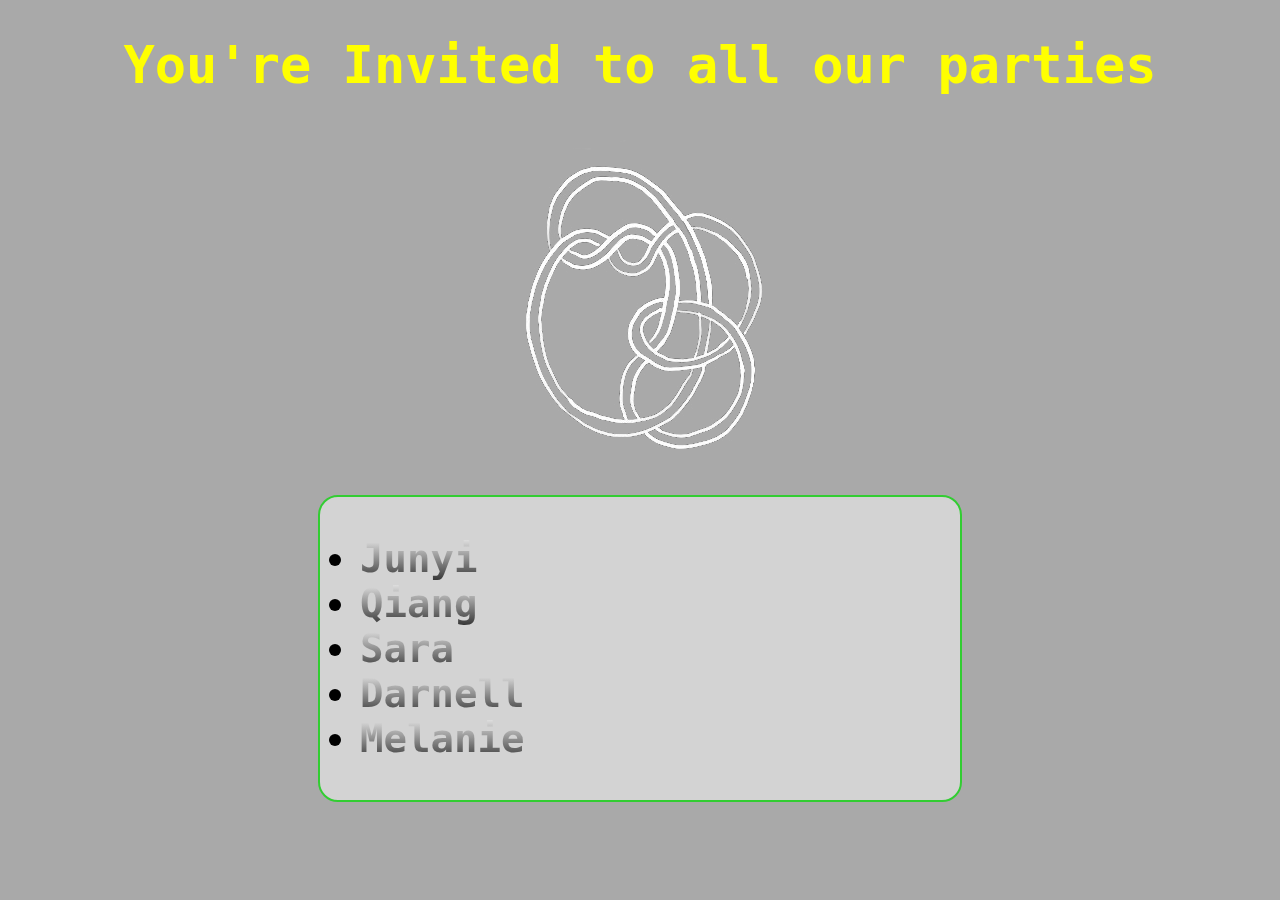
<file: index.html>
<!DOCTYPE html>
<html lang="en">

<head>
  <meta charset="utf-8">
  <meta name="viewport" content="width=device-width, initial-scale=1">
  <link rel="stylesheet" type="text/css" href="style.css">
  <title>You're Invited</title>
</head>

<body>
  <h1>You're Invited to all our parties</h1>
    <img src="assets/knot1.png"></img>

    <div class="my-fun-class">
    <h2>
      <ul>
<li>
  <a href=our-parties/Junyi>Junyi</a>
</li>
<li>
  <a href=/gnaiq>Qiang</a>
</li>
<li>
  <a href=/linnea>Sara</a>
</li>
<li>
  <a href=/darnell>Darnell</a>
</li>
<li>
  <a href=/melanie>Melanie</a>
</li>
      </ul>
    </h2>

    </div>


    <script src="https://code.jquery.com/jquery-3.4.1.min.js" integrity="sha256-CSXorXvZcTkaix6Yvo6HppcZGetbYMGWSFlBw8HfCJo=" crossorigin="anonymous"></script>
    <script type="text/javascript" src="script.js"></script>
</body>

</html>
</file>
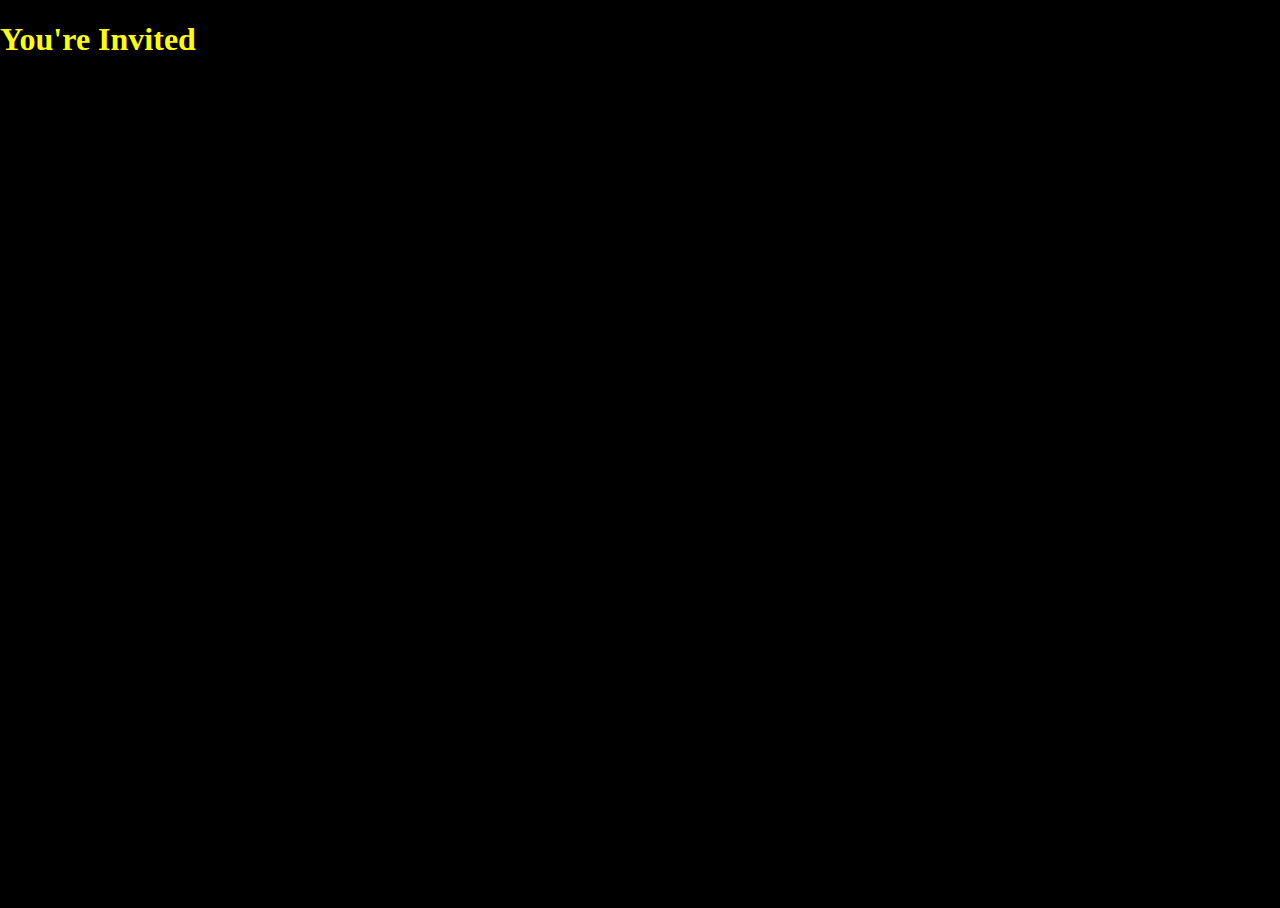
<file: darnell/index.html>
<!DOCTYPE html>
<html lang="en">

<head>
  <meta charset="utf-8">
  <meta name="viewport" content="width=device-width, initial-scale=1">
  <link rel="stylesheet" type="text/css" href="style.css">
  <title>You're Invited</title>
</head>

<body>
  <h1>You're Invited</h1>
   
    <div class="my-fun-class">
      <ul>
        <li>
          Birthday party
        </li>
        <li>A Wedding</li>
        <li>A Halloween Party</li>
        <li>A Boat Party</li>
        <li>A Garden Party</li>
        <li>A House Party</li>
        <li>A Housewarming Party</li>
        <li>A Pool Party</li>
        <li>My Party</li>
        <li>A Your Party</li>
        <li>A Green Party</li>
        <li>A Warm Party</li>
        <li>A Christmas Party</li>
        <li>A Small Party</li>
        <li>A Sad Party</li>
        <li>A Silent Party</li>
        <li>A New Years Eve Party</li>
        <li>A Party where everyone says nice things to each other</li>
        <li>A Party where no one can wear blue</li>
        <li>A Party where everyone thinks</li>
        <li>A Party that is 24 hours</li>
        <li>A Party where there is music</li>
        <li>A Family Party</li>
        <li>A Party where all the windows are open</li>
        <li>A Dance Party</li>
        <li>A Party with one bee that terrorizes everyone</li>
        <li>A Party with no balloons, but a lot of cake</li>

      </ul>

    </div>

    <div class="my-fun-class">
      <!-- <div class="triangle"></div> -->
      <details>
        <summary>Last Party I particularly enjoyed</summary>
        was my seventh birthday, which was a pool party. I had just learned how to swim via private lessons because i refused to let my parents to teach me. I'm not sure why i refused their help.
      </details>

      <details>
        <summary>What had happened was</summary>
       all my friends were there. Since my birthday was right around when the spring term concluded, i frequently had birthday's with my immediate family and occasionally my extended family. This was the first one I recall a large portion of the attendees being my friends from school and my joy at this. We didn't do much, but swim. Not that that admission is meant to deflate the fun i experienced in the act — simply that we swam and we had fun. I needed no other descriptors to explain an emotion so purely founded in me. 
      </details>

      <details>
        <summary>Where the happening took place</summary>
       was my aunt's house. She had a pool and a very large house, which I recall telling everyone was a mansion because i was not familiar with existing in that much space. But despite that marvel, that i awe, i feel very odd in spaces where it takes too many steps to touch the nearest wall.
      </details>

      <details>
        <summary>gifts? were there any even?</summary>
       it may sound sad if i received no gifts on my seventh birthday and i'm sure i did receieve some, but i don't think it was actively important to me. my friends being there was the greatest gift. 
      </details>

    </div>

    <div class="my-fun-class">
      <p>
        i cannot recall how the invites were disseminated. i'm absolutely sure (with no recollect) that my mom handled the invites, but it was something that flew over my head. some responsible task i had no time for. if i think about it hard enough, i can recall handing an invite to my friend, yari, and feeling excitement when she said she could come. it felt perfect.
      </p>
    </div>

    <div class="my-fun-class">
      <p>
        <marquee scrollamount="15">it ended with goodbye; it ended with all my friends in my car; with a stop for gas and we talked about the body and organs and how to explore what was inside of us, how it could grow; it ended in a lot and a bulldog and dust, so much it felt like snow; it ended with eyes closed and dutiful steps till my bed landed under me; it ended with delight and satisfaction; it ended with no worries and peace; it ended with feet on grass that i still hate feeling, this relentless crunching, these shards angry at being crushed; it ended with six being something i could never get back.</marquee>
      </p>
    </div>


      <!-- <p>🦆A Website can be: <a href="https://www.are.na/ian-mcdonald/an-idea-for-a-website">**********</a><p>
    <script src="https://code.jquery.com/jquery-3.4.1.min.js" integrity="sha256-CSXorXvZcTkaix6Yvo6HppcZGetbYMGWSFlBw8HfCJo=" crossorigin="anonymous"></script> -->
    <script type="text/javascript" src="script.js"></script>
</body>

</html>
</file>
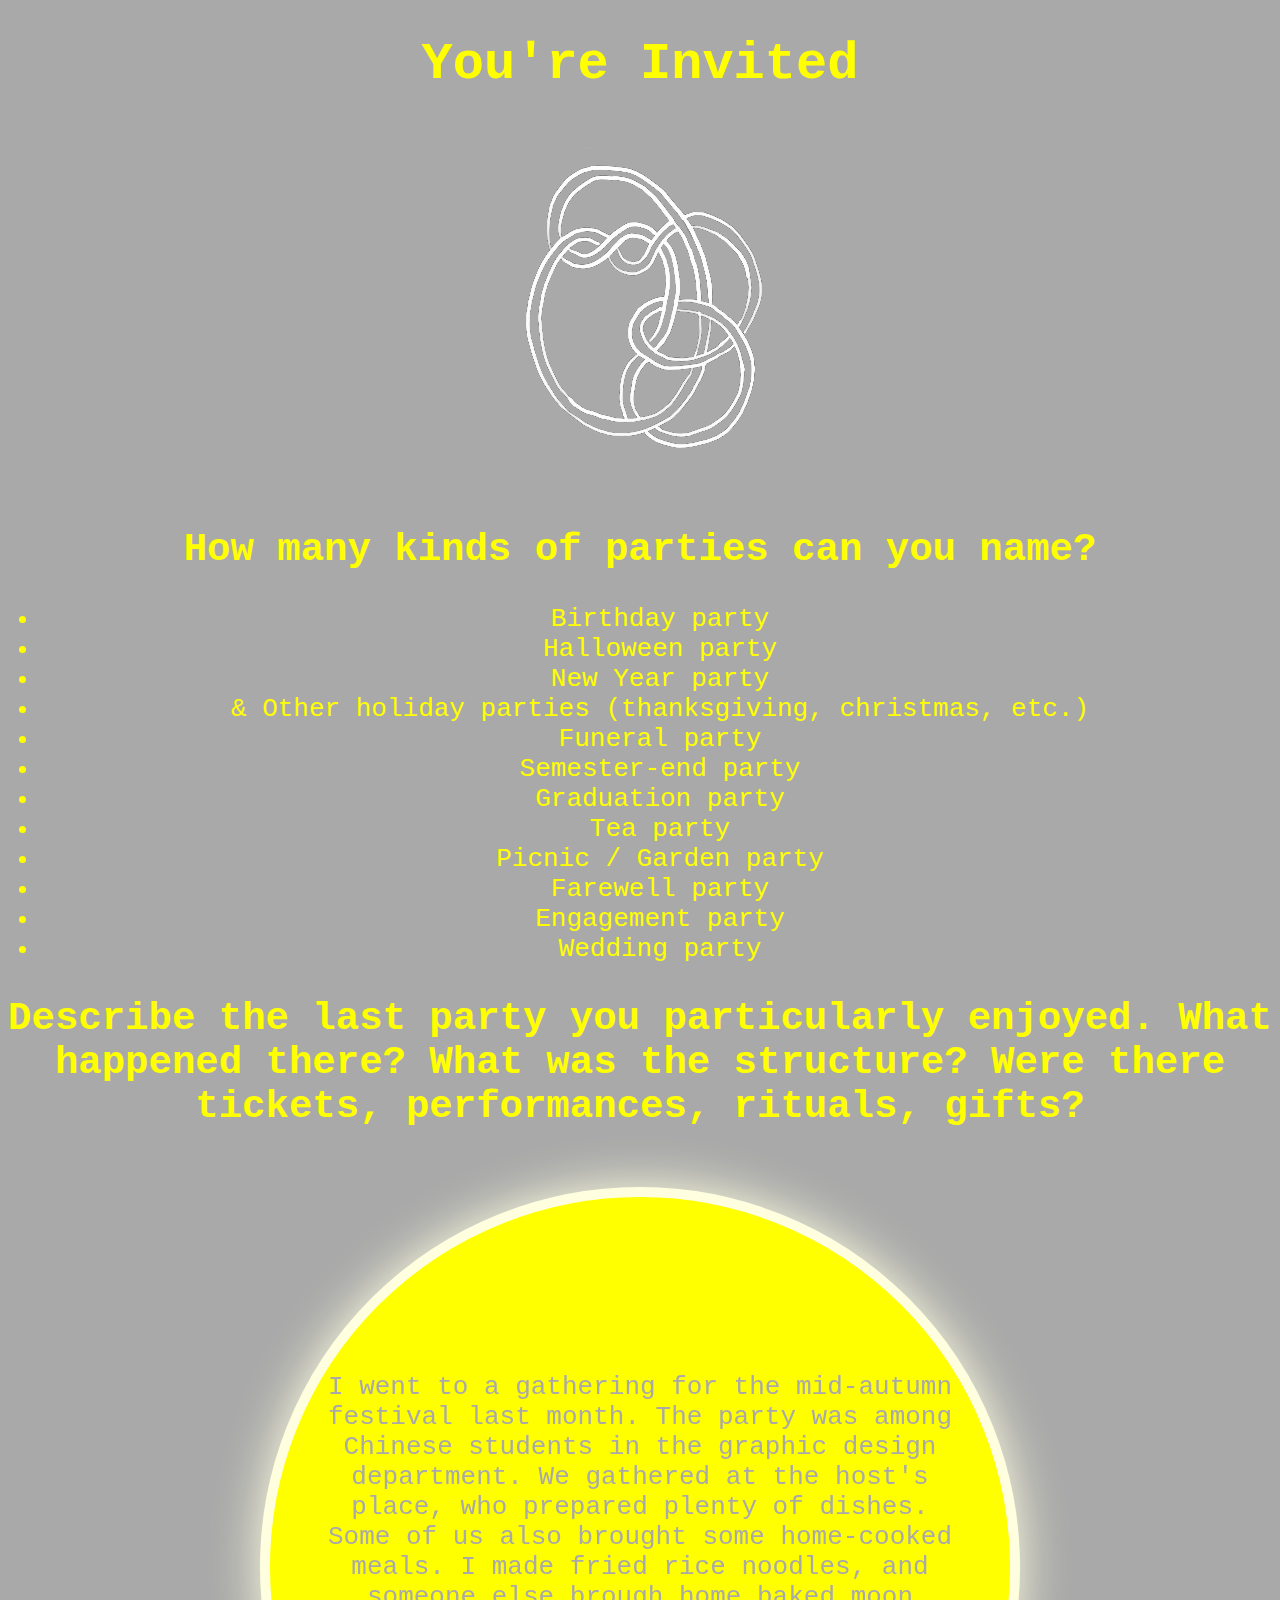
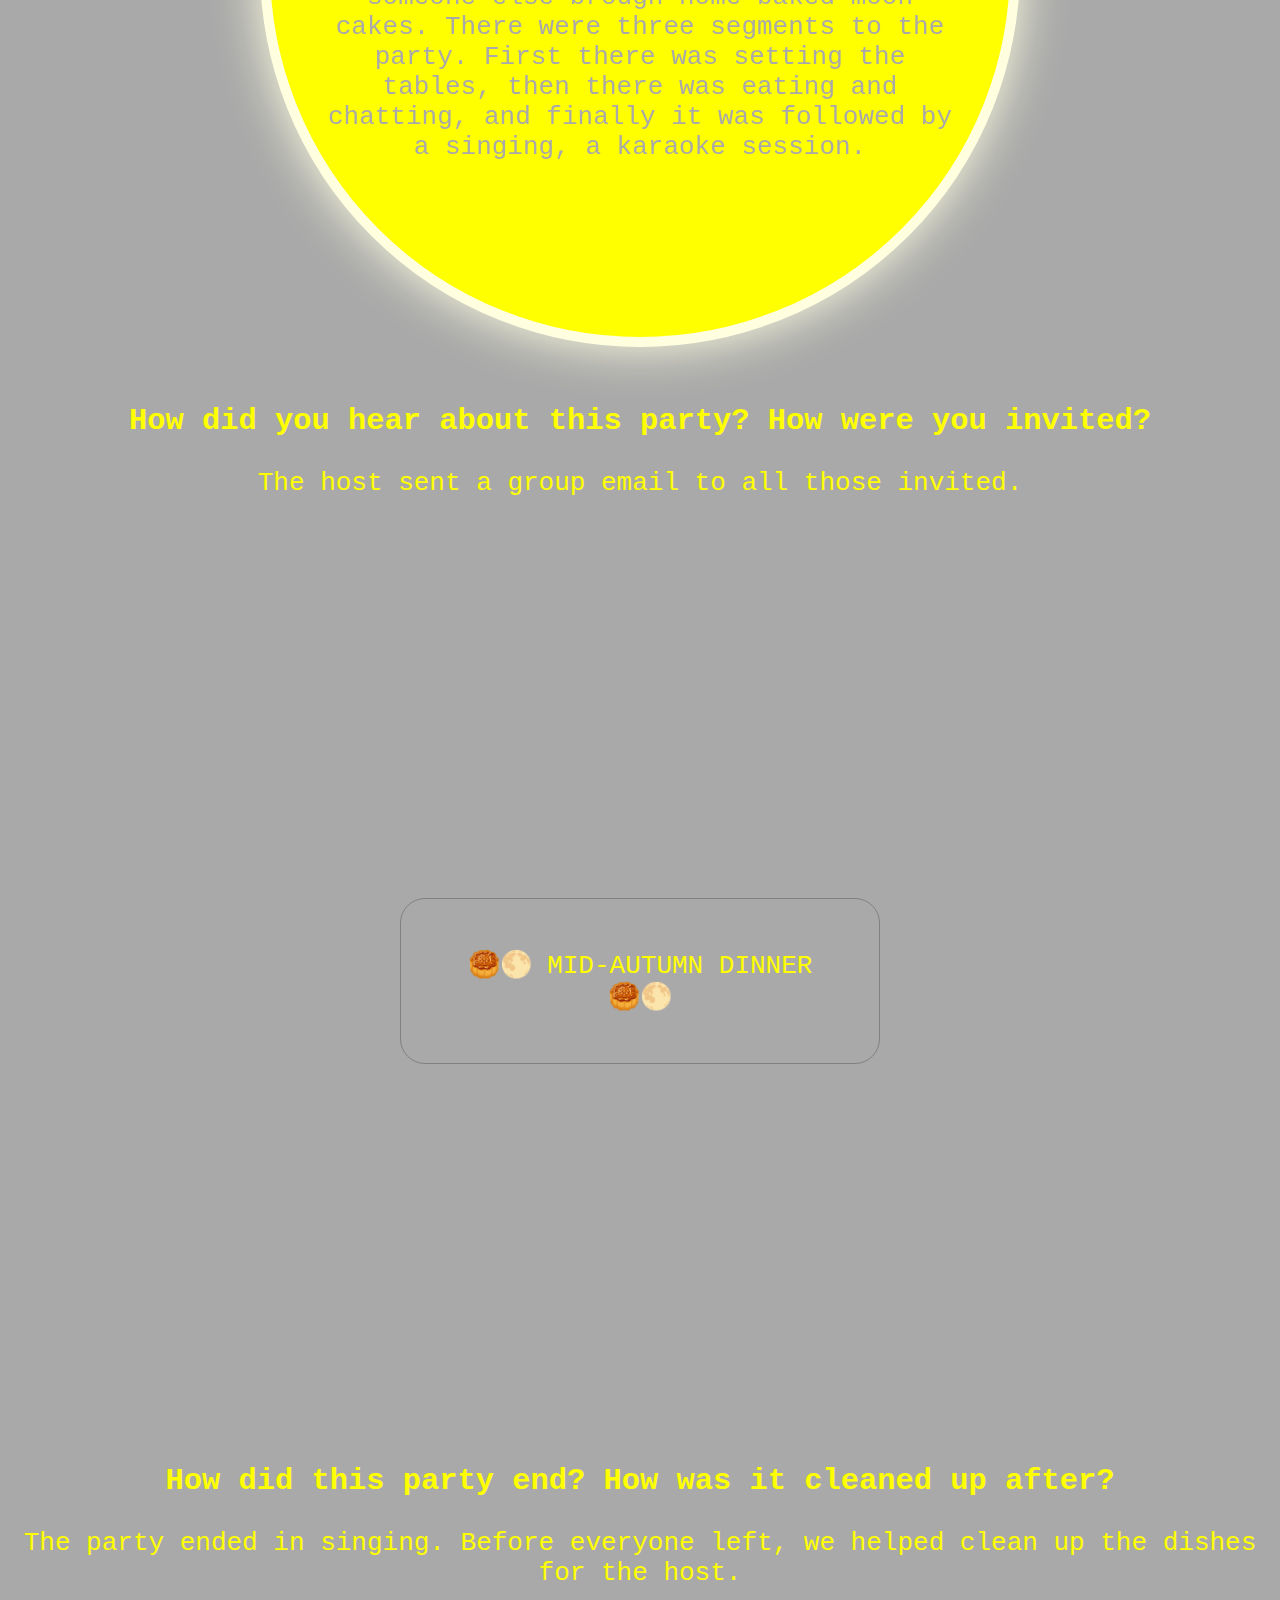
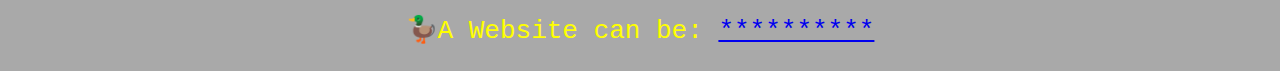
<file: gnaiq/index.html>
<!DOCTYPE html>
<html lang="en">

<head>
  <meta charset="utf-8">
  <meta name="viewport" content="width=device-width, initial-scale=1">
  <link rel="stylesheet" type="text/css" href="style.css">
  <title>You're Invited</title>
</head>

<body>
  <h1>You're Invited</h1>
    <img src="assets/knot1.png"></img>
    <h2>How many kinds of parties can you name?</h2>
    <div class="party-types">
      <ul>
        <li>
          Birthday party
        </li>
        <li>
          Halloween party
        </li>
        <li>
          New Year party
        </li>
        <li>
          & Other holiday parties (thanksgiving, christmas, etc.)
        </li>
        <li>
          Funeral party
        </li>
        <li>
          Semester-end party
        </li>
        <li>
          Graduation party
        </li>
        <li>
          Tea party
        </li>
        <li>
          Picnic / Garden party
        </li>
        <li>
          Farewell party
        </li>
        <li>
          Engagement party
        </li>
        <li>
          Wedding party
        </li>
      </ul>

    </div>

    <h2>Describe the last party you particularly enjoyed. What happened there? What was the structure? Were there tickets, performances, rituals, gifts?</h2>
    <div class="what-it-is">
      <p>
        I went to a gathering for the mid-autumn festival last month.
        The party was among Chinese students in the graphic design department.
        We gathered at the host's place, who prepared plenty of dishes.
        Some of us also brought some home-cooked meals.
        I made fried rice noodles, and someone else brough home baked moon cakes.
        There were three segments to the party.
        First there was setting the tables, then there was eating and chatting, and finally it was followed by a singing, a karaoke session.
      </p>
    </div>

    <h3>How did you hear about this party? How were you invited?</h3>
    <div class="how-it-happened">
      <p>
        The host sent a group email to all those invited.
      </p>
    </div>

    <h3>How did this party end? How was it cleaned up after?</h3>
    <div class="how-it-ended">
      <p>
        The party ended in singing. Before everyone left, we helped clean up the dishes for the host.
      </p>
    </div>

      <p>🦆A Website can be: <a href="https://www.are.na/ian-mcdonald/an-idea-for-a-website">**********</a><p>
    <script src="https://code.jquery.com/jquery-3.4.1.min.js" integrity="sha256-CSXorXvZcTkaix6Yvo6HppcZGetbYMGWSFlBw8HfCJo=" crossorigin="anonymous"></script>
    <script type="text/javascript" src="script.js"></script>
</body>

</html>
</file>
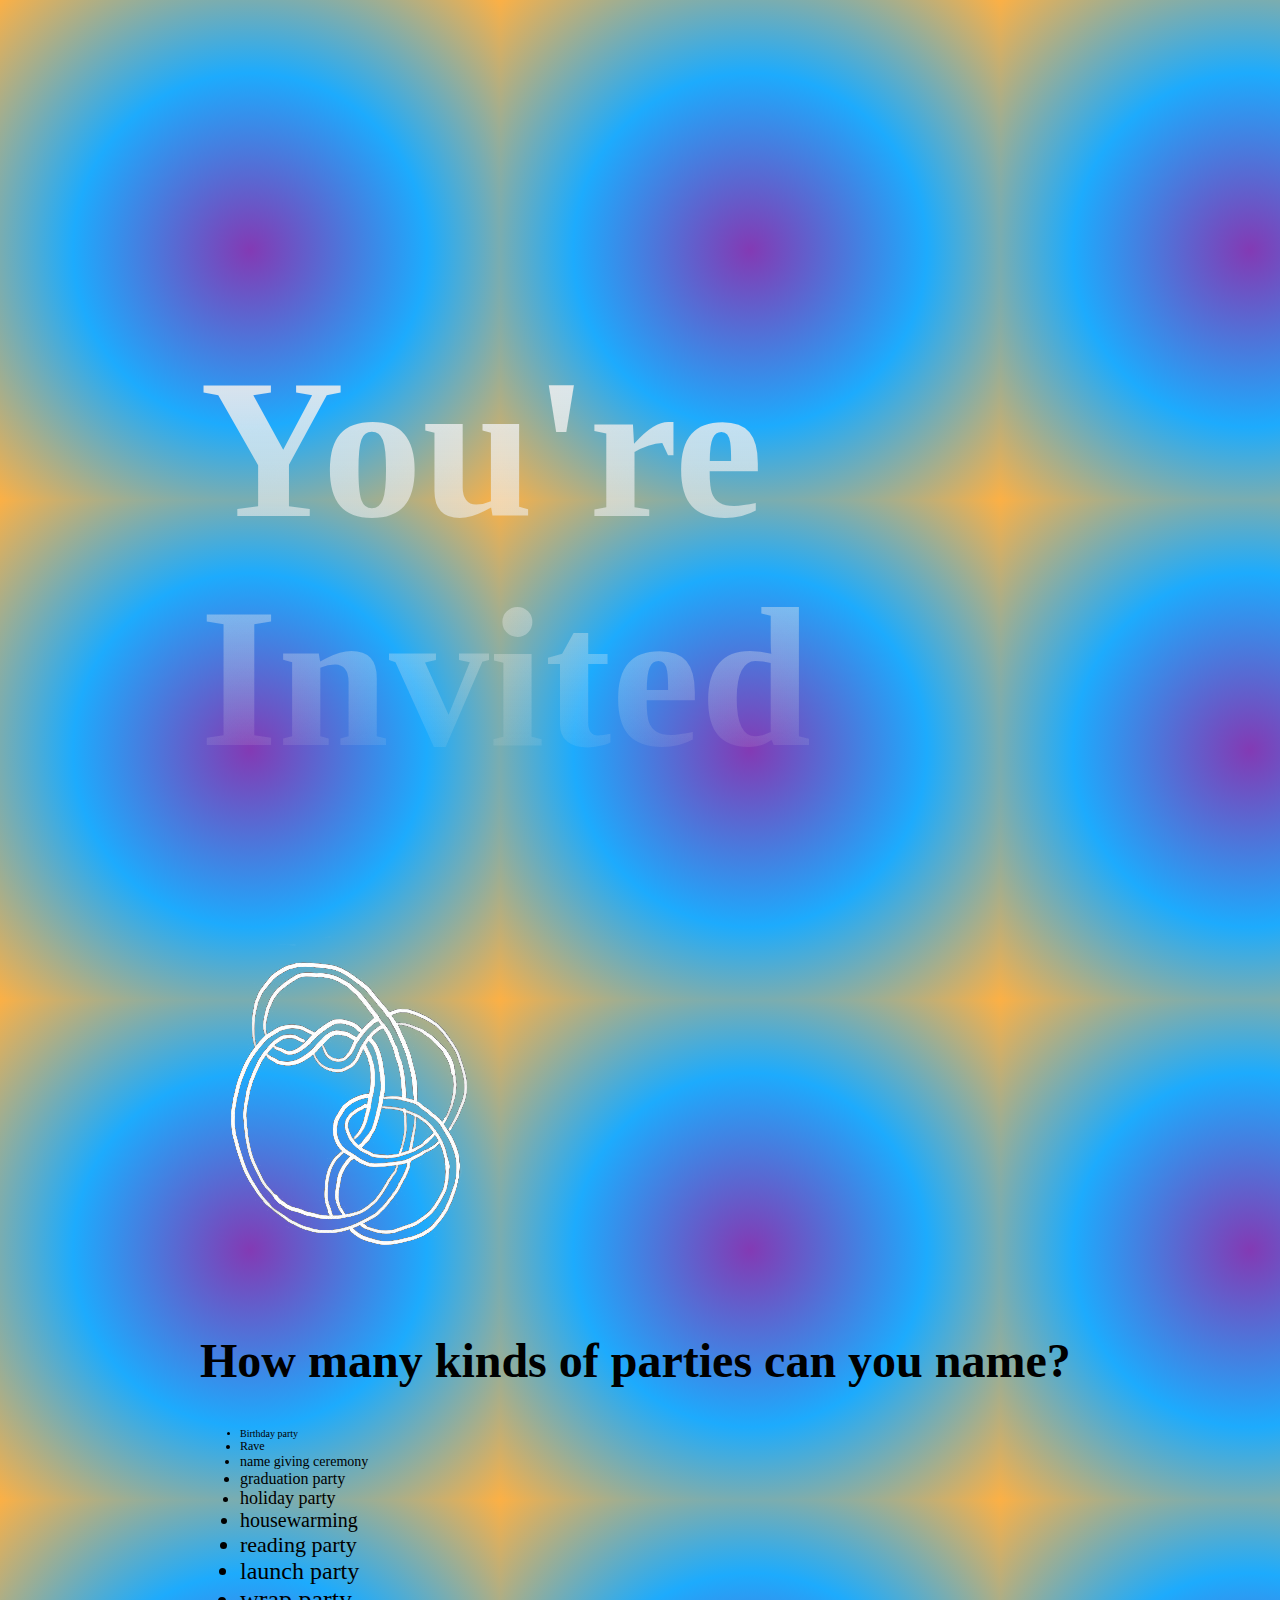
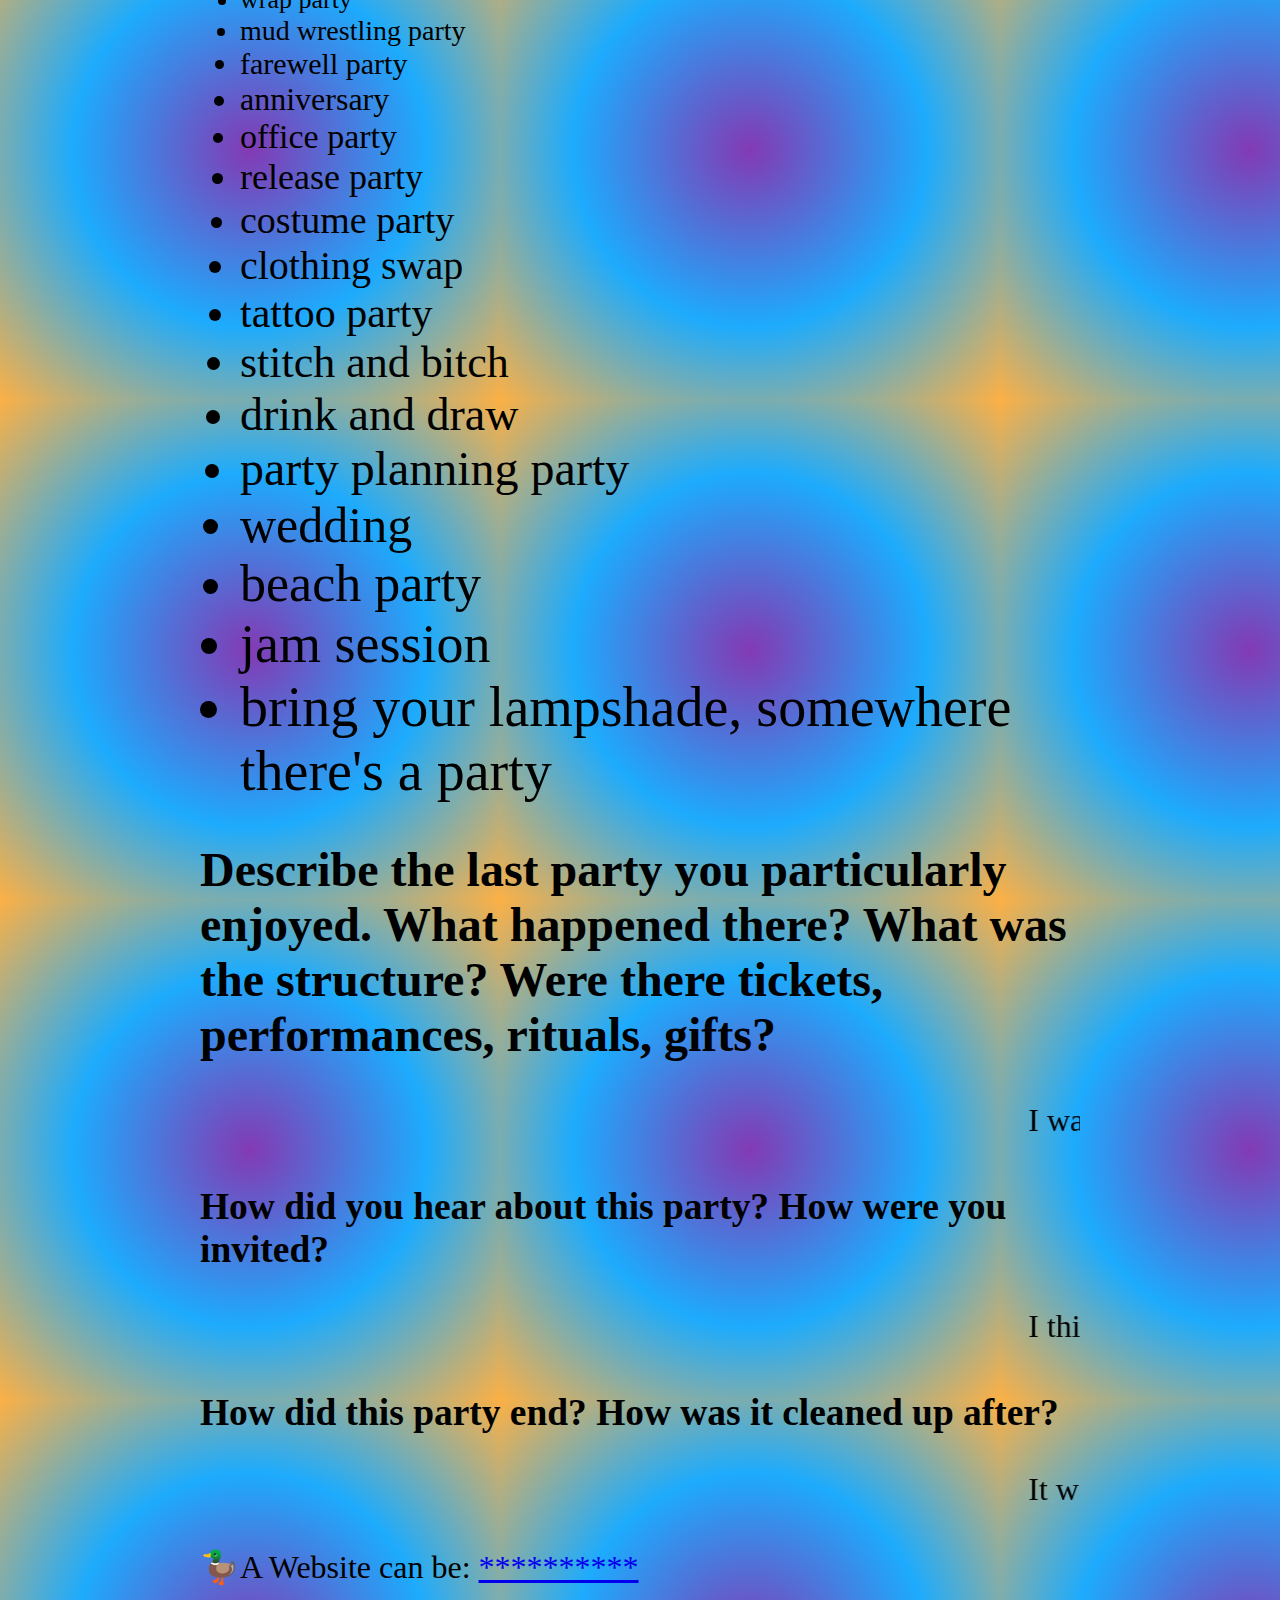
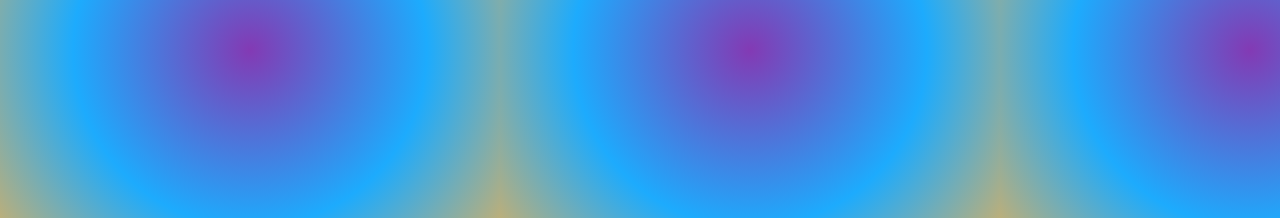
<file: linnea/index.html>
<!DOCTYPE html>
<html lang="en">

<head>
  <meta charset="utf-8">
  <meta name="viewport" content="width=device-width, initial-scale=1">
  <link rel="stylesheet" type="text/css" href="style.css">
  <title>You're Invited</title>
</head>

<body>
  <h1>You're Invited</h1>
    <img src="assets/knot1.png"></img>
    <h2>How many kinds of parties can you name?</h2>
    <div class="invite-me-to-your-party">
      <ul>
        <li>
          Birthday party
        </li>
        <li>
          Rave
        </li>
        <li>
          name giving ceremony
        </li>
        <li>
          graduation party
        </li>
        <li>
          holiday party
        </li>
        <li>
          housewarming
        </li>
        <li>
          reading party
        </li>
        <li>
         launch party
        </li>
        <li>
         wrap party
        </li>
        <li>
         mud wrestling party
        </li>
        <li>
         farewell party
        </li>
        <li>
         anniversary
        </li>
        <li>
         office party
        </li>
        <li>
         release party
        </li>
        <li>
         costume party
        </li>
        <li>
         clothing swap
        </li>
        <li>
         tattoo party
        </li>
        <li>
         stitch and bitch
        </li>
        <li>
         drink and draw
        </li>
        <li>
         party planning party
        </li>
        <li>
         wedding
        </li>
        <li>
         beach party
        </li>
        <li>
         jam session
        </li>
    
        <li>
         bring your lampshade, somewhere there&#39;s a party
        </li>

      </ul>

    </div>

    <h2>Describe the last party you particularly enjoyed. What happened there? What was the structure? Were there tickets, performances, rituals, gifts?</h2>
    <div class="champagne-in-cambridge">
      <p>
          <marquee>
I was just talking about the best christmas celebration in my adult life, so that is the first thing that comes to mind. My friend Karolina from stockholm had just given birth to Ruth at the end of spring, and then at the end of summer she moved with her husband Jon to cambridge for a six month exchange at harvard. Ruth was one month old when she got her first passport. So for the first time since 2012 Karolina, Kira and I who all knew eachother from highschool were (basically) in the same place for christmas, and while in stockholm we would never celebrate together - as we&#39;d celebrate with our immediate families. So Kira and I who both live in new york travelled up to cambrige, I think maybe on the megabus. There has been a snow storm so it was so so so snowy everywhere which reminded us all of christmas in sweden. And it was just the perfect algamation of four people that really like eachother and who had very similar experations and hopes around christmas and a cute baby.

So we dressed up, drank champagne, made and ate delicious food, rhymed for our gifts, sang drinking songs,  light every candle and celebrated on the night of the 24th as we have always done. And then we took a nice long walk while the whole city was empty on the next day.
</marquee>
      </p>
    </div>

    <h3>How did you hear about this party? How were you invited?</h3>
    <div class="group-chat-planning">
      <p>
        <marquee>
        I think that as soon as we new that they were coming for the whole fall semester we all three descided that we&#39;d be celebrating christmas together. I&#39;m assuming that that this all was decided over some sort of group chat. And neither Karolina and Jon had an apartment to themselves in cambridge and I think both Kira and I had roommates so it made sense for us to be there.
        </marquee>
      </p>
    </div>

    <h3>How did this party end? How was it cleaned up after?</h3>
    <div class="a-broad-feeling-at-home-abroad">
      <p>
        <marquee>
It was a natural progression of all helping to cook, and then all helping to clean. And we were a bit drunk so the cleaning the night of wasn&#39;t too thorough, but then we all cleaned the next day. Feeling a bit outside here and a bit outside in stockholm, I felt extremly at home in this small apartment with people I&#39;ve known for more than a decade, and who are also people with a strong connection to sweden but with a strong desire to live abroad. All four (five with Ruth, now six with Knut) of us all currently live outside of sweden. So there was a perfect mix of old traditions and making new ones.
</marquee>
      </p>
    </div>


      <p>🦆A Website can be: <a href="https://www.are.na/ian-mcdonald/an-idea-for-a-website">**********</a><p>
    <script src="https://code.jquery.com/jquery-3.4.1.min.js" integrity="sha256-CSXorXvZcTkaix6Yvo6HppcZGetbYMGWSFlBw8HfCJo=" crossorigin="anonymous"></script>
    <script type="text/javascript" src="script.js"></script>
</body>

</html>
</file>
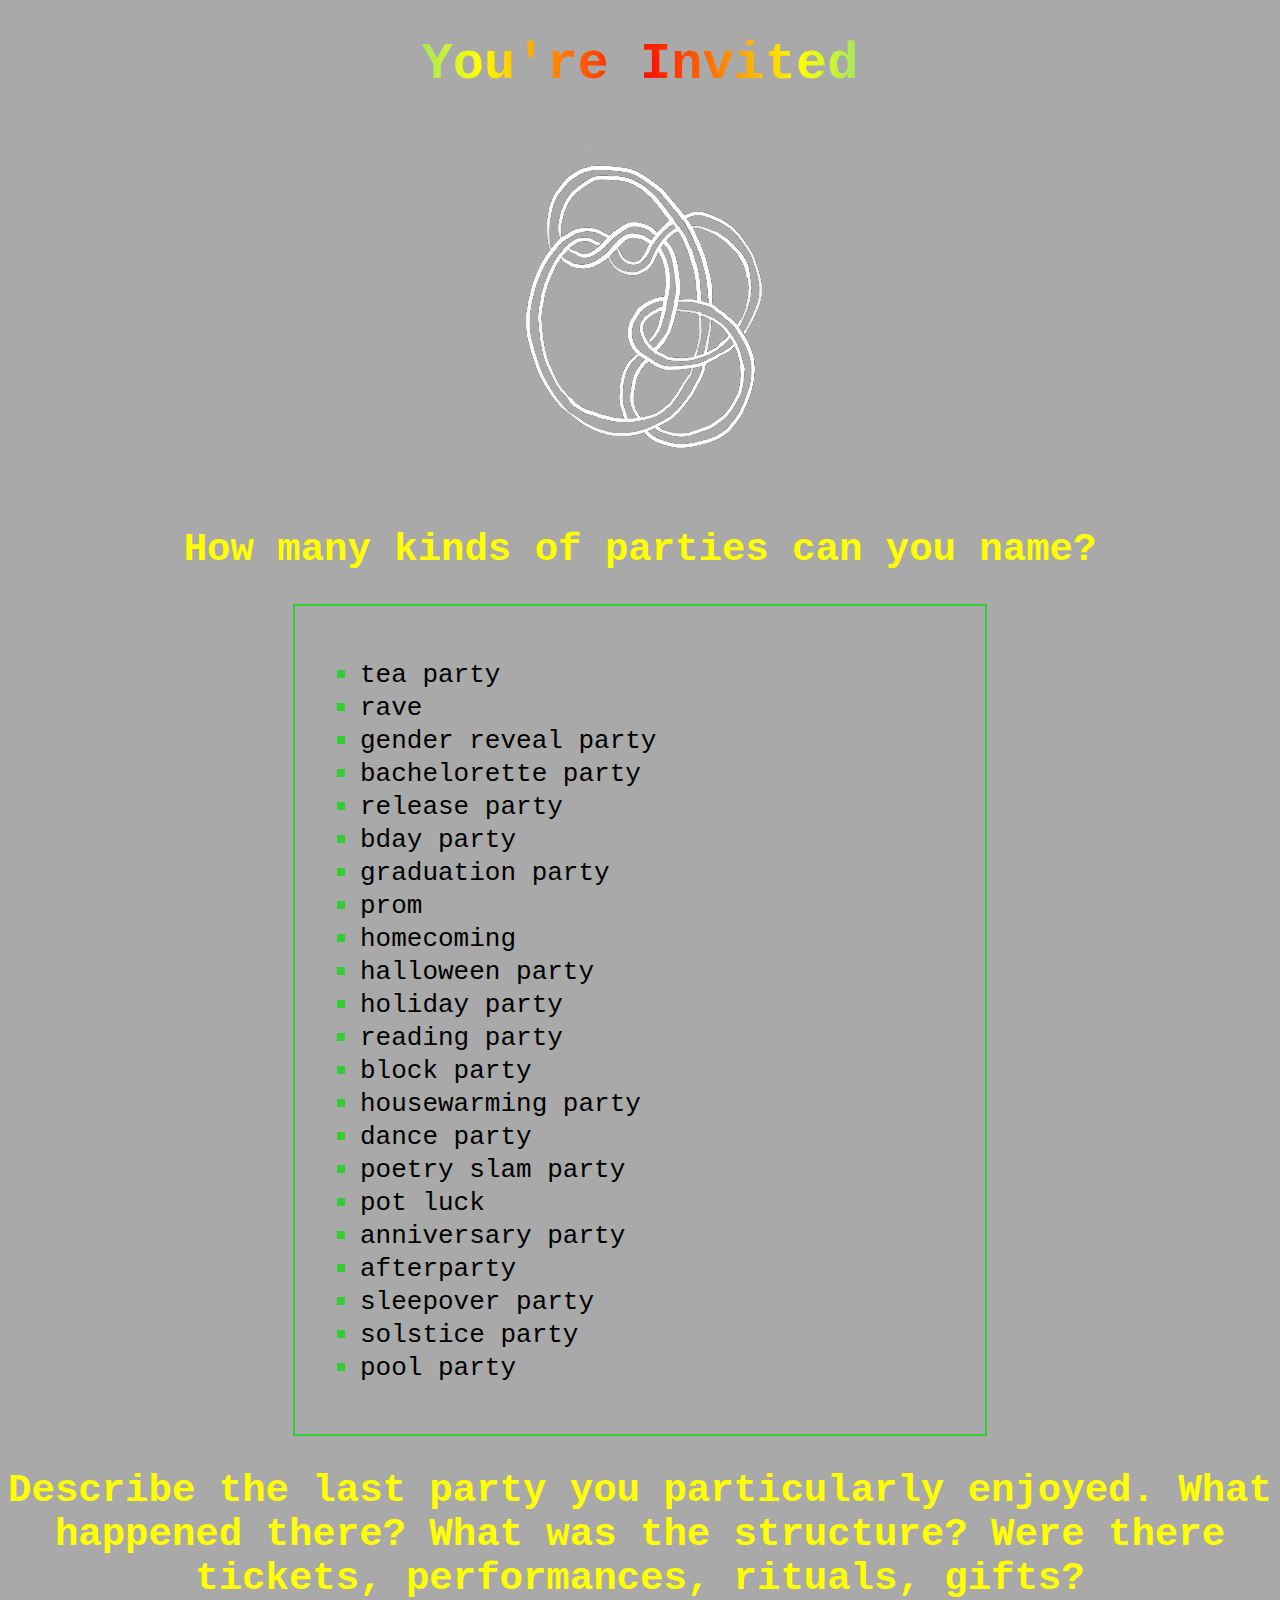
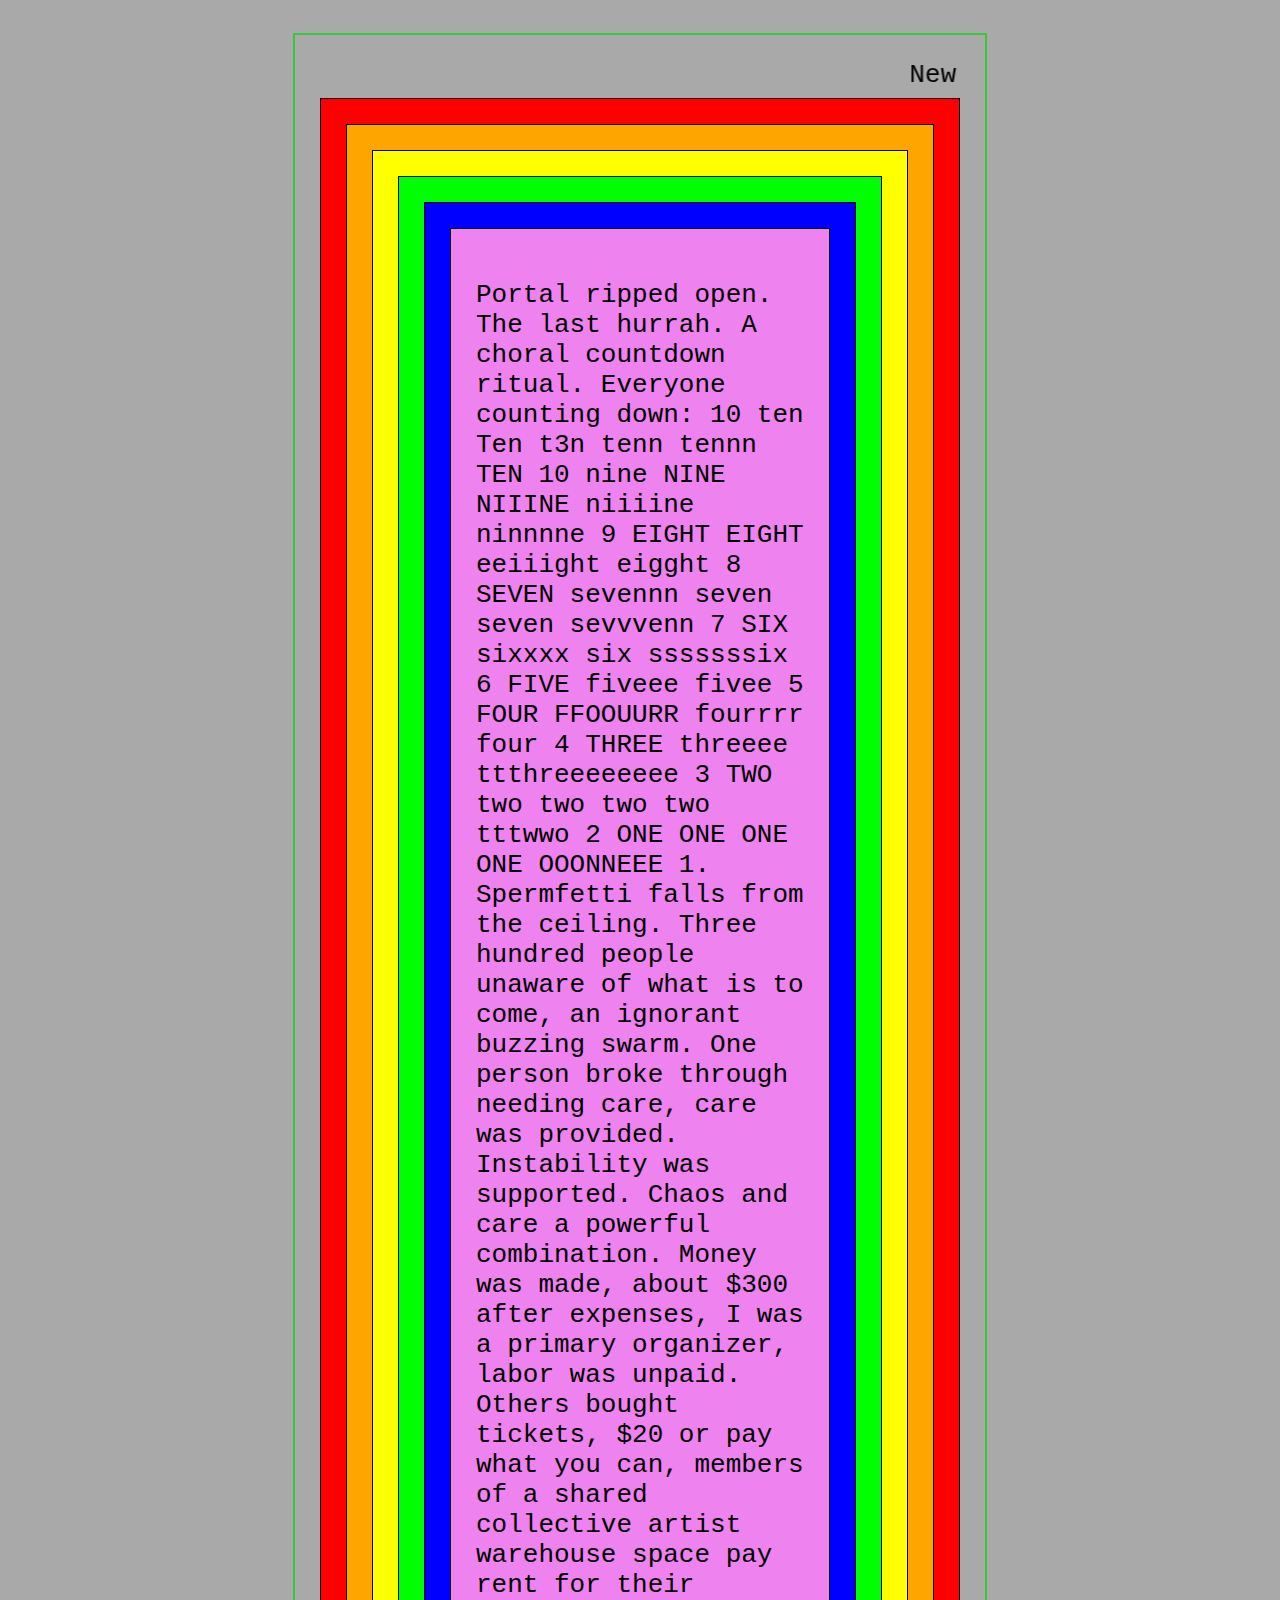
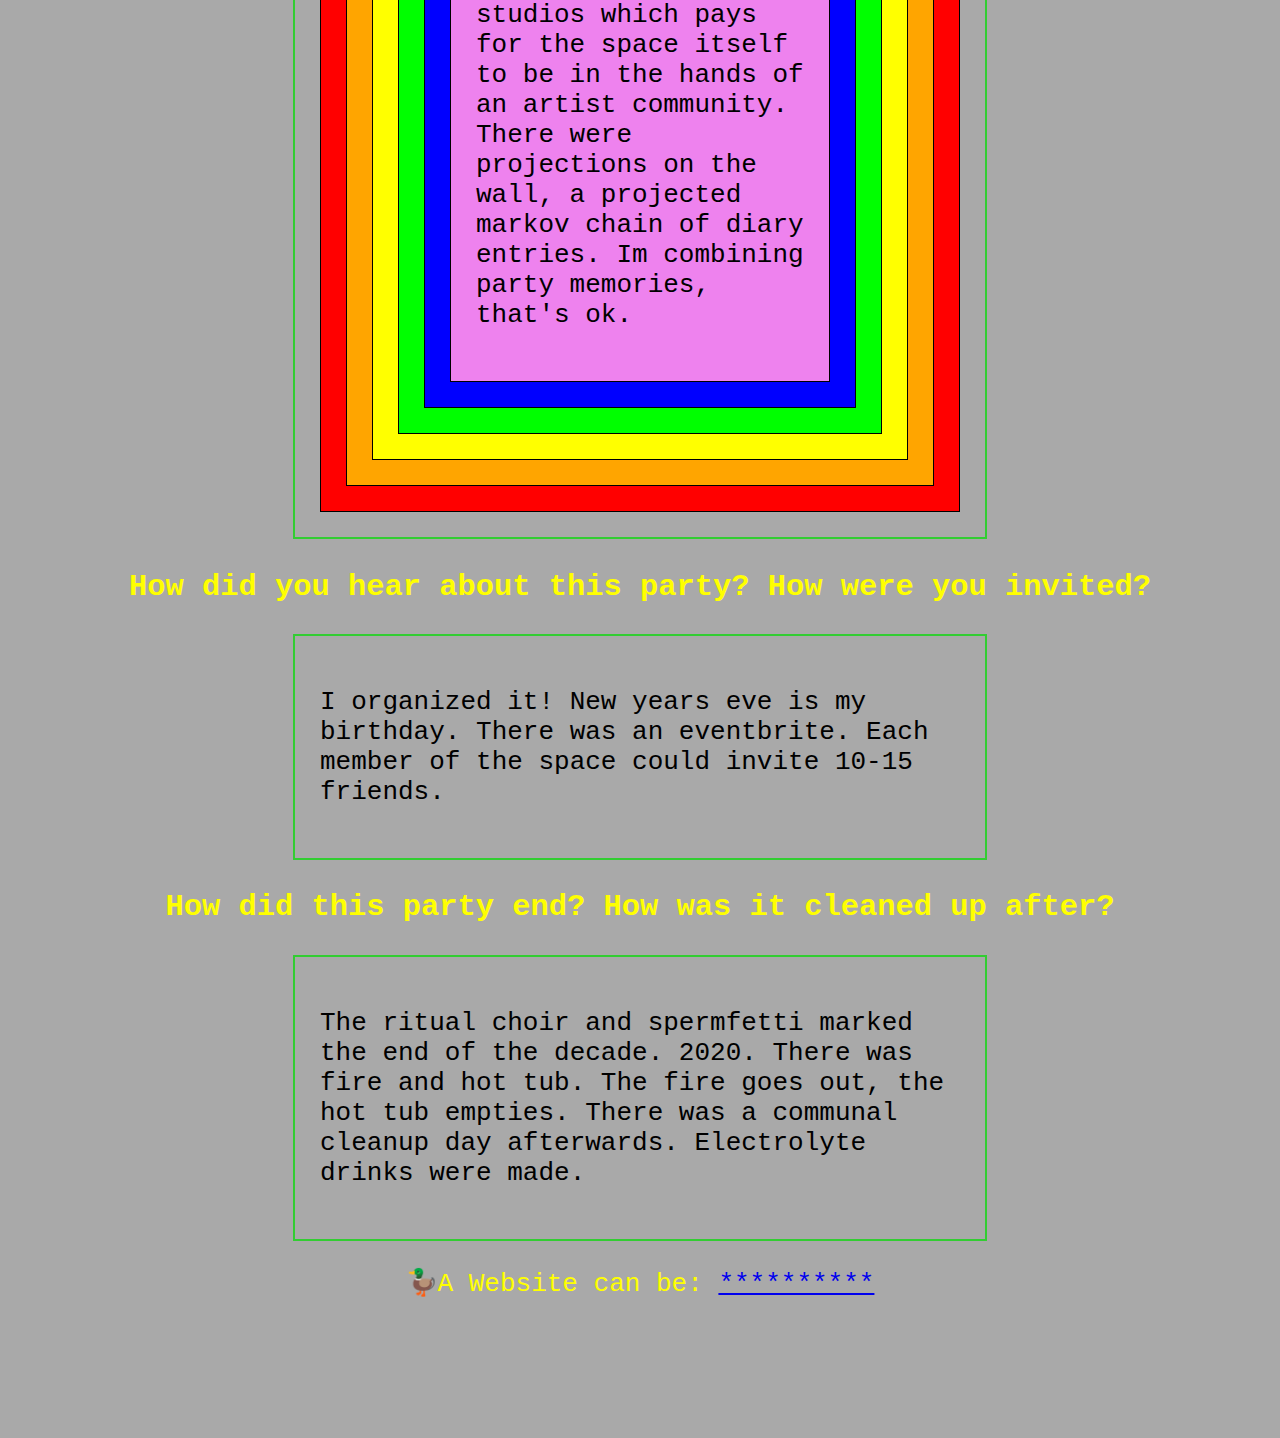
<file: melanie/index.html>
<!DOCTYPE html>
<html lang="en">

<head>
  <meta charset="utf-8">
  <meta name="viewport" content="width=device-width, initial-scale=1">
  <link rel="stylesheet" type="text/css" href="style.css">
  <style>

  </style>
  <title>You're Invited</title>
</head>

<body>
  <h1>You're Invited</h1>
    <img src="assets/knot1.png"></img>
    <h2>How many kinds of parties can you name?</h2>
    <div class="my-fun-class">
      <ul>
        <li>
          tea party
        </li>
        <li>rave</li>
        <li>gender reveal party</li>
        <li>bachelorette party</li>
        <li>release party</li>
        <li>bday party</li>
        <li>graduation party</li>
        <li>prom</li>
        <li>homecoming</li>
        <li>halloween party</li>
        <li>holiday party</li>
        <li>reading party</li>
        <li>block party</li>
        <li>
          housewarming party
        </li>
        <li>
          dance party
        </li>
        <li>
          poetry slam party
        </li>
        <li>
          pot luck
        </li>
        <li>
          anniversary party
        </li>
        <li>
          afterparty
        </li>
        <li>
          sleepover party
        </li>
        <li>
          solstice party
        </li>
        <li>
          pool party
        </li>

      </ul>

    </div>

    <h2>Describe the last party you particularly enjoyed. What happened there? What was the structure? Were there tickets, performances, rituals, gifts?</h2>
    <div class="my-fun-class">
      <marquee>
        New Years Eve 2019 into 2022
      </marquee>
      <div class="red">
  <div class="orange">
    <div class="yellow">
      <div class="green">
        <div class="blue">
          <div class="violet">
            <p>
                Portal ripped open. The last hurrah. A choral countdown ritual. Everyone counting down: 10 ten Ten t3n tenn tennn TEN 10 nine NINE NIIINE niiiine ninnnne 9 EIGHT EIGHT eeiiight eigght 8 SEVEN sevennn seven seven sevvvenn 7 SIX sixxxx six sssssssix 6 FIVE fiveee fivee 5 FOUR FFOOUURR fourrrr four 4 THREE threeee ttthreeeeeeee 3 TWO two two two two tttwwo 2 ONE ONE ONE ONE OOONNEEE 1. Spermfetti falls from the ceiling. Three hundred people unaware of what is to come, an ignorant buzzing swarm. One person broke through needing care, care was provided. Instability was supported. Chaos and care a powerful combination. Money was made, about $300 after expenses, I was a primary organizer, labor was unpaid. Others bought tickets, $20 or pay what you can, members of a shared collective artist warehouse space pay rent for their studios which pays for the space itself to be in the hands of an artist community. There were projections on the wall, a projected markov chain of diary entries. Im combining party memories, that's ok.
              </p></div>
        </div>
      </div>
    </div>
  </div>
</div>

    </div>

    <h3>How did you hear about this party? How were you invited?</h3>
    <div class="my-fun-class">
      <p>
        I organized it! New years eve is my birthday. There was an eventbrite. Each member of the space could invite 10-15 friends.
      </p>
    </div>

    <h3>How did this party end? How was it cleaned up after?</h3>
    <div class="my-fun-class">
      <p>
        The ritual choir and spermfetti marked the end of the decade. 2020. There was fire and hot tub. The fire goes out, the hot tub empties. There was a communal cleanup day afterwards. Electrolyte drinks were made.
      </p>
    </div>


      <p>🦆A Website can be: <a href="https://www.are.na/ian-mcdonald/an-idea-for-a-website">**********</a><p>
    <script src="https://code.jquery.com/jquery-3.4.1.min.js" integrity="sha256-CSXorXvZcTkaix6Yvo6HppcZGetbYMGWSFlBw8HfCJo=" crossorigin="anonymous"></script>
    <script type="text/javascript" src="script.js"></script>
</body>

</html>
</file>
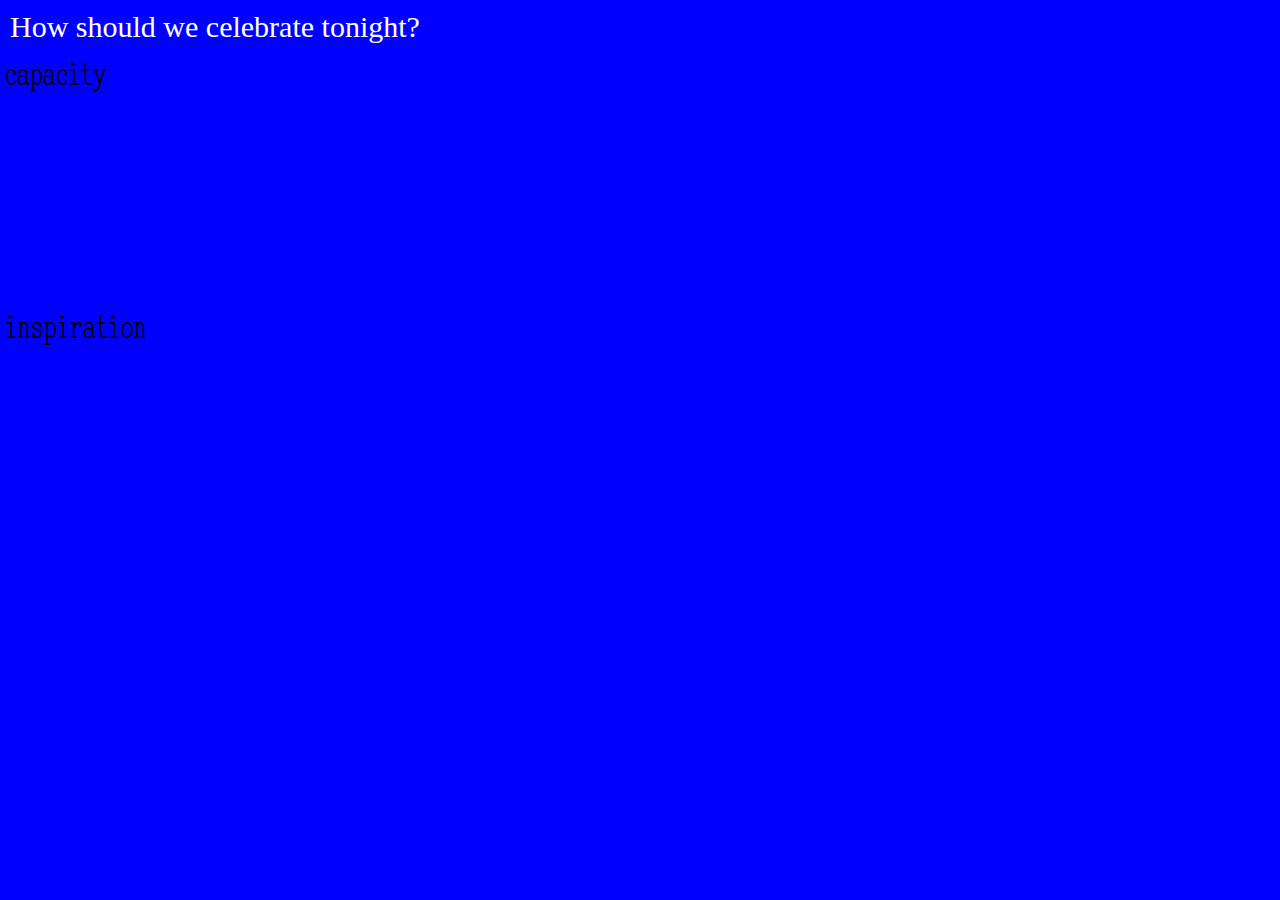
<file: darnell/ideas/index.html>
<!DOCTYPE html>
<html lang="en">
<head>
    <meta charset="UTF-8">
    <meta http-equiv="X-UA-Compatible" content="IE=edge">
    <meta name="viewport" content="width=device-width, initial-scale=1.0">
    <title>A Party is...</title>

    <style>
        *, body, html{
            box-sizing: border-box;
            margin: 0;
        }

        @font-face {
            font-family: 'FT88-Italic';
            src: url("FT88-Italic") format("woff");
            font-family: 'Kisses';
            src: url("Hershey-Noailles-Times-Mono-Regular.woff") format("woff");
        }

        body{
            background-color: blue;
        }

        nav p, footer p{
            color: white;
            font-size: 30px;
            font-weight: lighter;
            margin: 10px;
            font-family: 'FT88-Italic', Cambria, Cochin, Georgia, Times, 'Times New Roman', serif;
        }

        footer p{
            color: blue;
        }

        .option, .optionTwo, .optionThree{
            width: 600px;
            height: auto;
            /* border: red solid 1px; */
            font-size: 15vw;
            color: white;
            display: inline;
            margin-top: 100px;
            margin-left: 10px;
            font-family:'Kisses', 'Arial Narrow', Arial, Helvetica, sans-serif;
        }

        .option{
            color: red;
        }

        .optionTwo{
            color: orange;
        }

        /* .optionThree{
            color: green;
        } */

        .smile{
            font-family: 'Kisses', 'Arial Narrow', Arial, Helvetica, sans-serif;
            font-size: 40px;
            margin-left: 5px;
            /* filter: blur(1.2px); */
        }

        a{
            text-decoration: none;
        }

        a :hover{
            color: white;
            text-decoration: none !important;
        }

        ::selection{
            background-color: pink;
        }

    </style>
</head>
<body>

    <nav><p>How should we celebrate tonight?</p></nav>

    <section>

        <p class="smile">capacity</p>

   <div class="option">
   </div> <!---end of option-->

   <p  class="smile">inspiration</p>

   <div class="optionTwo">
   </div> <!---end of optionTwo-->

   <!-- <div class="optionThree">
   </div> -end of optionThree -->
</section> <!---end of section-->

<footer>
    <a href="https://darnhen.github.io/screenings/"><p>maybe we should..</p></a>
</footer>

     <script src="flipbook-mouse.js"></script>
</body>
</html>
</file>
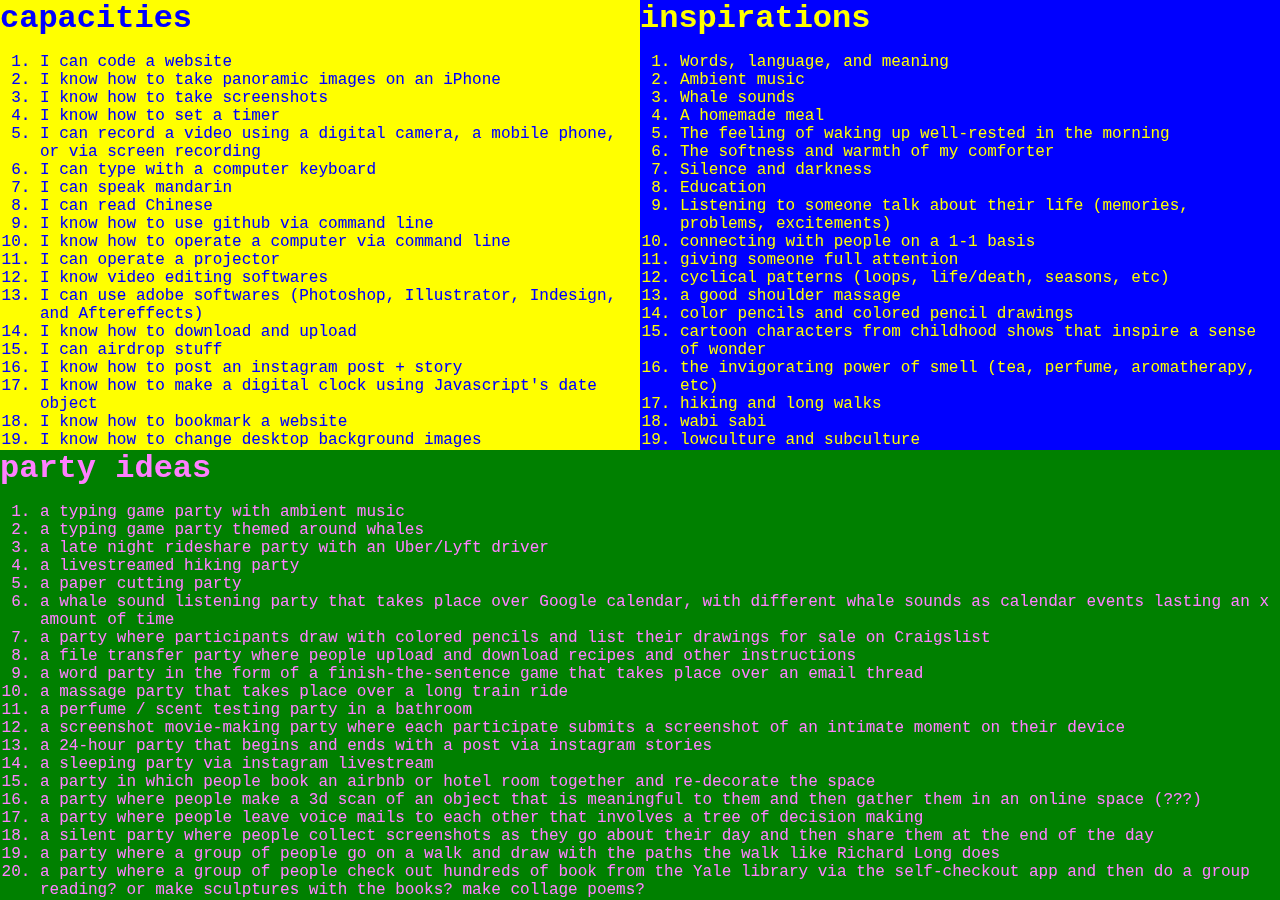
<file: gnaiq/inspirations-and-capacities/index.html>
<!DOCTYPE html>
<html lang="en">
<head>
    <meta charset="UTF-8">
    <meta http-equiv="X-UA-Compatible" content="IE=edge">
    <meta name="viewport" content="width=device-width, initial-scale=1.0">
    <link rel="stylesheet" href="index.css">
    <title>Party Ideation</title>
</head>
<body>
    <section class="capacities">
        <h1>capacities</h1>
        <ul>
            <li>
                I can code a website
            </li>
            <li>
                I know how to take panoramic images on an iPhone
            </li>
            <li>
                I know how to take screenshots
            </li>
            <li>
                I know how to set a timer
            </li>
            <li>
                I can record a video using a digital camera, a mobile phone, or via screen recording
            </li>
            <li>
                I can type with a computer keyboard
            </li>
            <li>
                I can speak mandarin
            </li>
            <li>
                I can read Chinese
            </li>
            <li>
                I know how to use github via command line
            </li>
            <li>
                I know how to operate a computer via command line
            </li>
            <li>
                I can operate a projector
            </li>
            <li>
                I know video editing softwares
            </li>
            <li>
                I can use adobe softwares (Photoshop, Illustrator, Indesign, and Aftereffects)
            </li>
            <li>
                I know how to download and upload
            </li>
            <li>
                I can airdrop stuff
            </li>
            <li>
                I know how to post an instagram post + story
            </li>
            <li>
                I know how to make a digital clock using Javascript's date object
            </li>
            <li>
                I know how to bookmark a website
            </li>
            <li>
                I know how to change desktop background images
            </li>
            <li>
                I can type in Chinese Pinyin
            </li>
            <li>
                I know how to use a printer
            </li>
            <li>
                I know how to do 3d scan via photogrammetry
            </li>
            <li>
                I can do basic 3D modelling
            </li>
            <li>
                I know how to order something online
            </li>
            <li>
                I know how to create a listing on Craigslist
            </li>
            <li>
                I know how to check out books from Yale's libraries via the library's self-checkout app
            </li>
            <li>
                I know how to request a rideshare via uber and lyft
            </li>
            <li>
                I know how to buy bitcoins and other cryptocurrencies using coinbase
            </li>
            <li>
                I know how to book a flight
            </li>
            <li>
                I know how to book an airbnb and hotel
            </li>
            <li>
                I can add events to a calendar
            </li>
            <li>
                I know how to create a document, spreadsheet, and a slideshow
            </li>
            <li>
                I can send an email
            </li>
            <li>
                I know how to make a gif
            </li>
            <li>
                I can use a calculator
            </li>
            <li>
                I know how to record audio
            </li>
            <li>
                I know how to do a video and voice call
            </li>
            <li>
                I know how to post videos on YouTube and Vimeo
            </li>
            <li>
                I know how to leave a voice mail
            </li>
            <li>
                I know how to book a train ride
            </li>
            <li>
                I know how to get directions to a place using a digital map app like Google or Apple Maps
            </li>
            <li>
                I know how to make sounds using the Auxy app
            </li>
            <li>
                I know how to share and buy music on Bandcamp
            </li>
            <li>
                I know how to order food online
            </li>
        </ul>
    </section>

    <section class="inspirations">
        <h1>inspirations</h1>
        <ul>
            <li>
                Words, language, and meaning
            </li>
            <li>
                Ambient music
            </li>
            <li>
                Whale sounds
            </li>
            <li>
                A homemade meal
            </li>
            <li>
                The feeling of waking up well-rested in the morning
            </li>
            <li>
                The softness and warmth of my comforter
            </li>
            <li>
                Silence and darkness
            </li>
            <li>
                Education
            </li>
            <li>
                Listening to someone talk about their life (memories, problems, excitements)
            </li>
            <li>
                connecting with people on a 1-1 basis
            </li>
            <li>
                giving someone full attention
            </li>
            <li>
                cyclical patterns (loops, life/death, seasons, etc)
            </li>
            <li>
                a good shoulder massage
            </li>
            <li>
                color pencils and colored pencil drawings
            </li>
            <li>
                cartoon characters from childhood shows that inspire a sense of wonder
            </li>
            <li>
                the invigorating power of smell (tea, perfume, aromatherapy, etc)
            </li>
            <li>
                hiking and long walks
            </li>
            <li>
                wabi sabi
            </li>
            <li>
                lowculture and subculture
            </li>
            <li>
                moments in ordinary life that feel extraordinary
            </li>
            <li>
                organizing, arranging, orchestrating, creating order out of chaos
            </li>
            <li>
                DIY stuff / handmade stuff
            </li>
            <li>
                Intimate relationships
            </li>
            <li>
                the value of building on top of things and giving credit > originality
            </li>
            <li>
                how to spend time alone
            </li>
            <li>
                group dynamic
            </li>
            <li>
                social rules
            </li>
            <li>
                decision-making processes / how to make a decision
            </li>
            <li>
                Xiyadie / queer folk art
            </li>
            <li>
                how individual narratives can reveal collective consciousness
            </li>
        </ul>
    </section>

    <section class="ideas">
        <h1>party ideas</h1>
        <ul>
            <li>
                a typing game party with ambient music
            </li>
            <li>
                a typing game party themed around whales
            </li>
            <li>
                a late night rideshare party with an Uber/Lyft driver
            </li>
            <li>
                a livestreamed hiking party
            </li>
            <li>
                a paper cutting party
            </li>
            <li>
                a whale sound listening party that takes place over Google calendar, with different whale sounds as calendar events lasting an x amount of time
            </li>
            <li>
                a party where participants draw with colored pencils and list their drawings for sale on Craigslist
            </li>
            <li>
                a file transfer party where people upload and download recipes and other instructions
            </li>
            <li>
                a word party in the form of a finish-the-sentence game that takes place over an email thread
            </li>
            <li>
                a massage party that takes place over a long train ride
            </li>
            <li>
                a perfume / scent testing party in a bathroom
            </li>
            <li>
                a screenshot movie-making party where each participate submits a screenshot of an intimate moment on their device
            </li>
            <li>
                a 24-hour party that begins and ends with a post via instagram stories
            </li>
            <li>
                a sleeping party via instagram livestream
            </li>
            <li>
                a party in which people book an airbnb or hotel room together and re-decorate the space
            </li>
            <li>
                a party where people make a 3d scan of an object that is meaningful to them and then gather them in an online space (???)
            </li>
            <li>
                a party where people leave voice mails to each other that involves a tree of decision making
            </li>
            <li>
                a silent party where people collect screenshots as they go about their day and then share them at the end of the day
            </li>
            <li>
                a party where a group of people go on a walk and draw with the paths the walk like Richard Long does
            </li>
            <li>
                a party where a group of people check out hundreds of book from the Yale library via the self-checkout app and then do a group reading? or make sculptures with the books? make collage poems?
            </li>
            <li>
                a bookmark sharing party 
            </li>
            <li>
                a party where everything everyone says is recorded that then gets converted into a collage audio poem
            </li>
            <li>
                a party where create fake comforter listing on Craigslist
            </li>
            <li>
                a party where people fall asleep and wake up to the sound of someone reading chinese
            </li>
            <li>
                a party via an email thread among a few anonymous people / strangers with the aim of forming an intimate relationship
            </li>
            <li>
                a party where people create visuals for ambient music
            </li>
            <li>
                a party where people talk to their pillows
            </li>
            <li>
                a party where people create messages for each other with a calculator
            </li>
            <li>
                a party where i 3d scan or model each participant's eyes
            </li>
            <li>
                an airdrop party between two people where they exchange and modify files to communicate
            </li>
            <li>
                a voice mail party in which all participants set up a voice mail that gives directions on what to do next that eventually leads them to a location...?
                "I'm sorry, but the person you called has a voice mailbox that has not been set up yet. Goodbye"
            </li>
            <li>
                a Craigslist rants & raves party / word association party
            </li>
            <li>
                a rideshare party where myself and another person read excerpts from Jack Kerouac's "On the Road" from 1957 
            </li>
            <li>
                a 24-hour party that is archived as an instagram story
            </li>
            <li>
                an email party where people anonymously exchange secrets
            </li>
            <li>
                an advice-giving party with the dead via voice mails where they share with me what they were doing in their 20s
            </li>
            <li>
                <a href="invitation/index.html">
                    a party with the dead via an ouija board
                </a>
            </li>
            <li>
                a party with ancestors via command line
            </li>
            <li>
                a party with chatbots
            </li>
            <li>
                a party with dolls and toys
            </li>
            <li>
                a party with cartoon characters that i grew up with via an email thread
            </li>
            <li>
                a party with made up personalities
            </li>
            <li>
                a party with dead famous people via deep fake
            </li>
            <li>
                a party with autumn leaves
            </li>
            <li>
                a party with ants, squirrels, and birds
            </li>
            <li>
                an anonymous match-making / networking party via an email thread
            </li>
            <li>
                a party with distant relatives on 23andme to find out about family histories
            </li>
        </ul>
    </section>

    <!-- script to randomly pair a capacity with an inspiration -->
    <!-- <script src="index.js"></script> -->
</body>
</html>
</file>
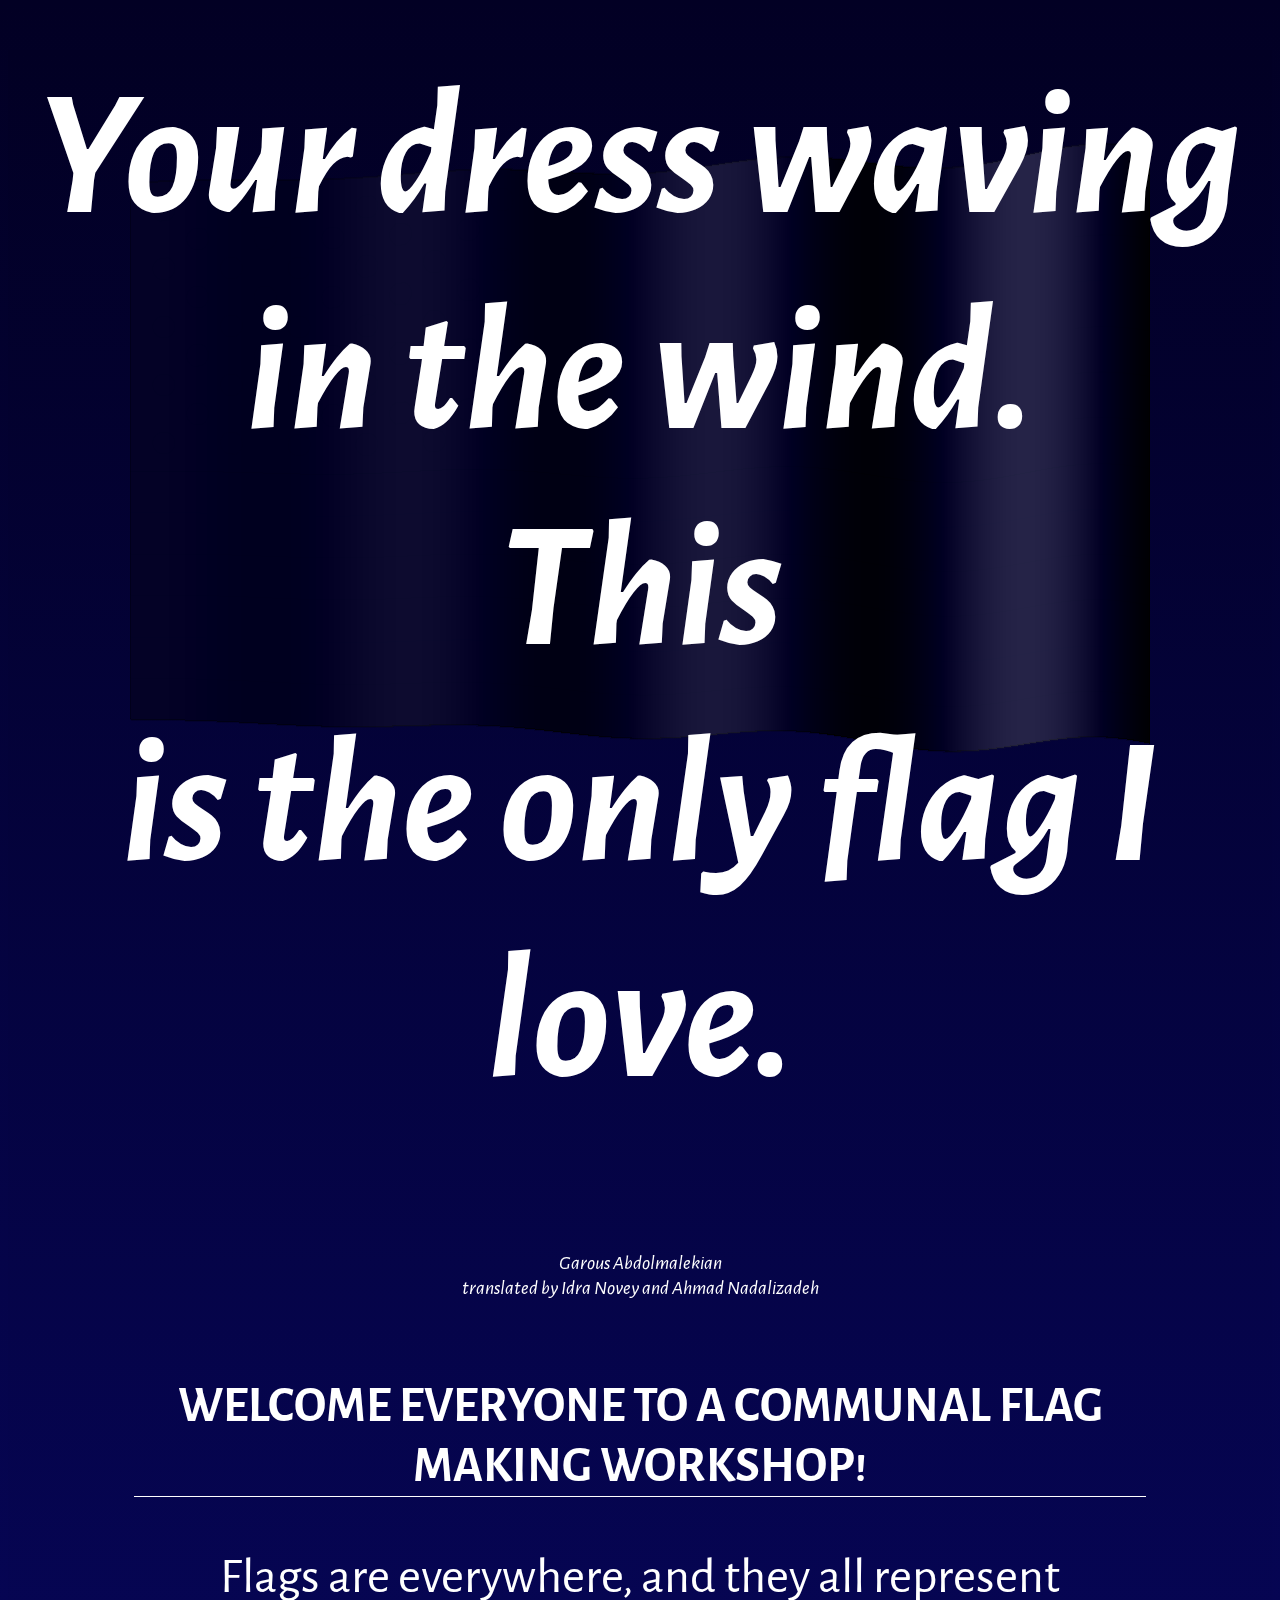
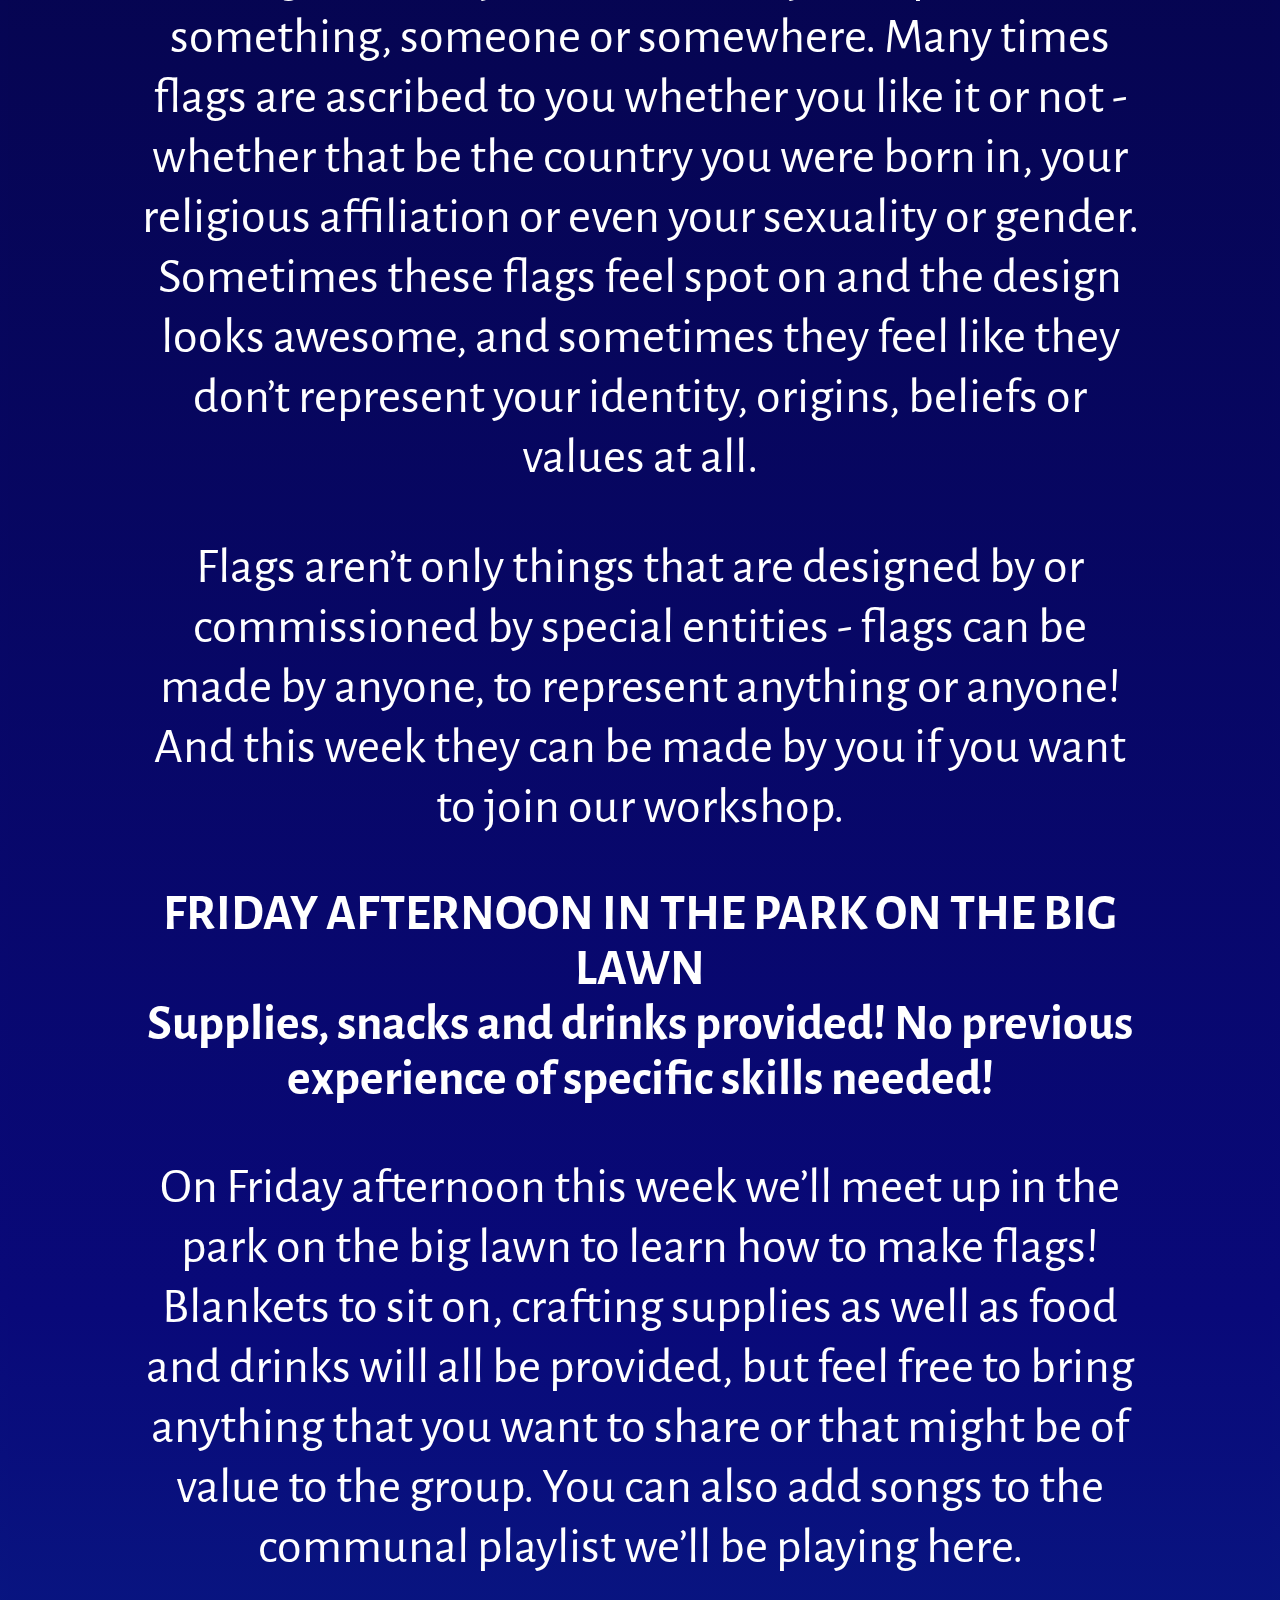
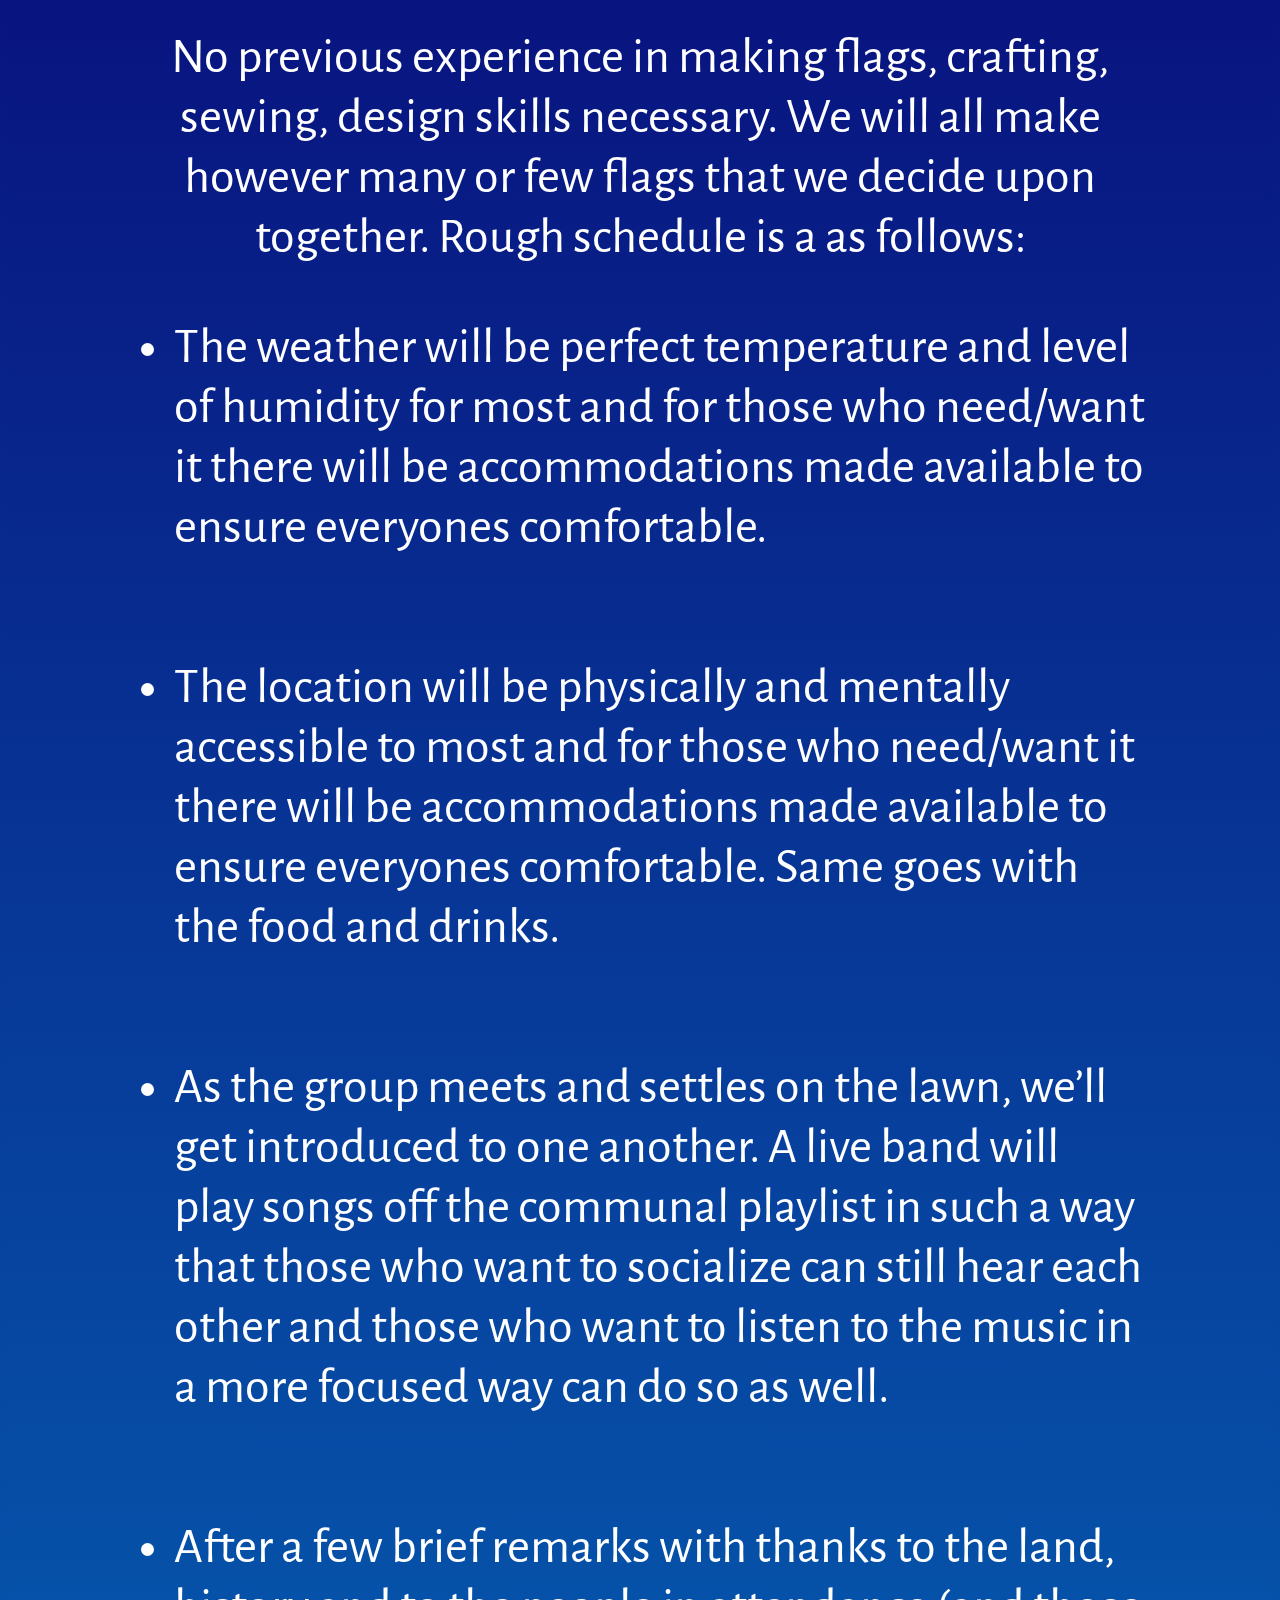
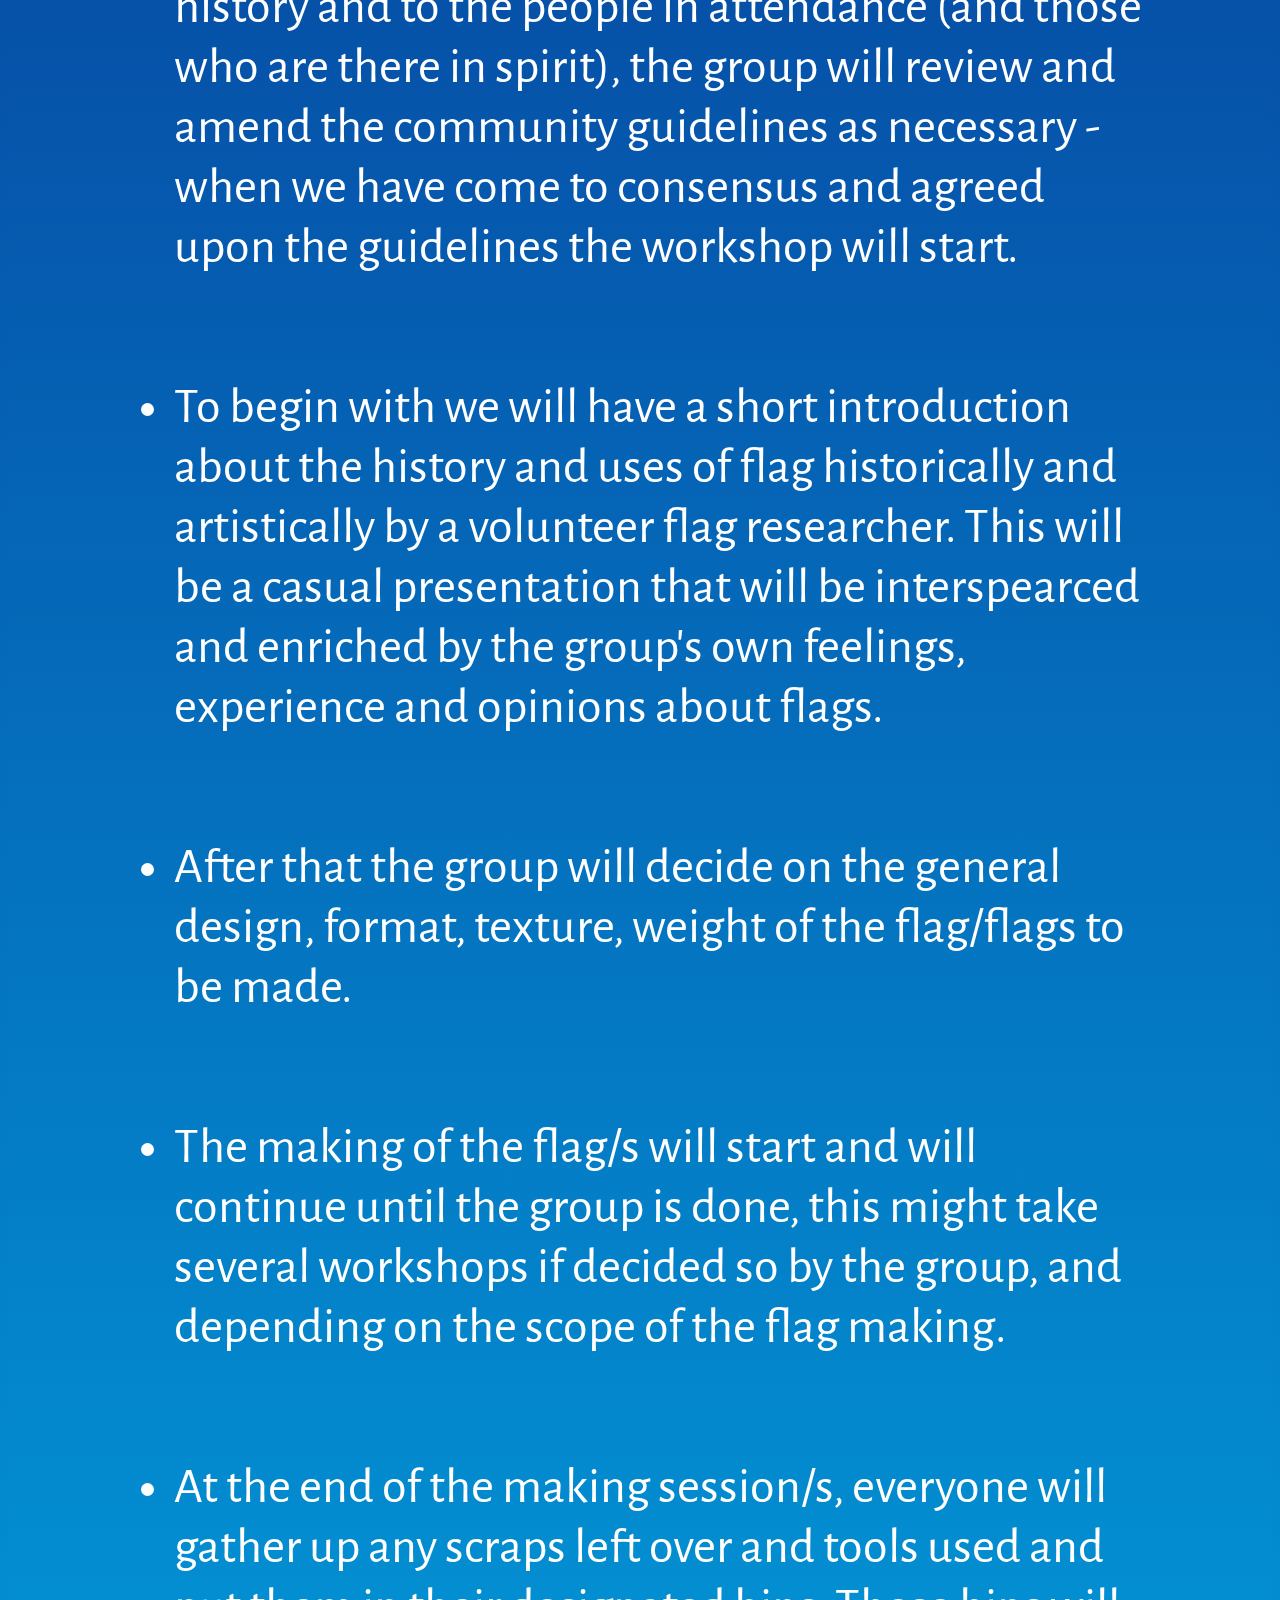
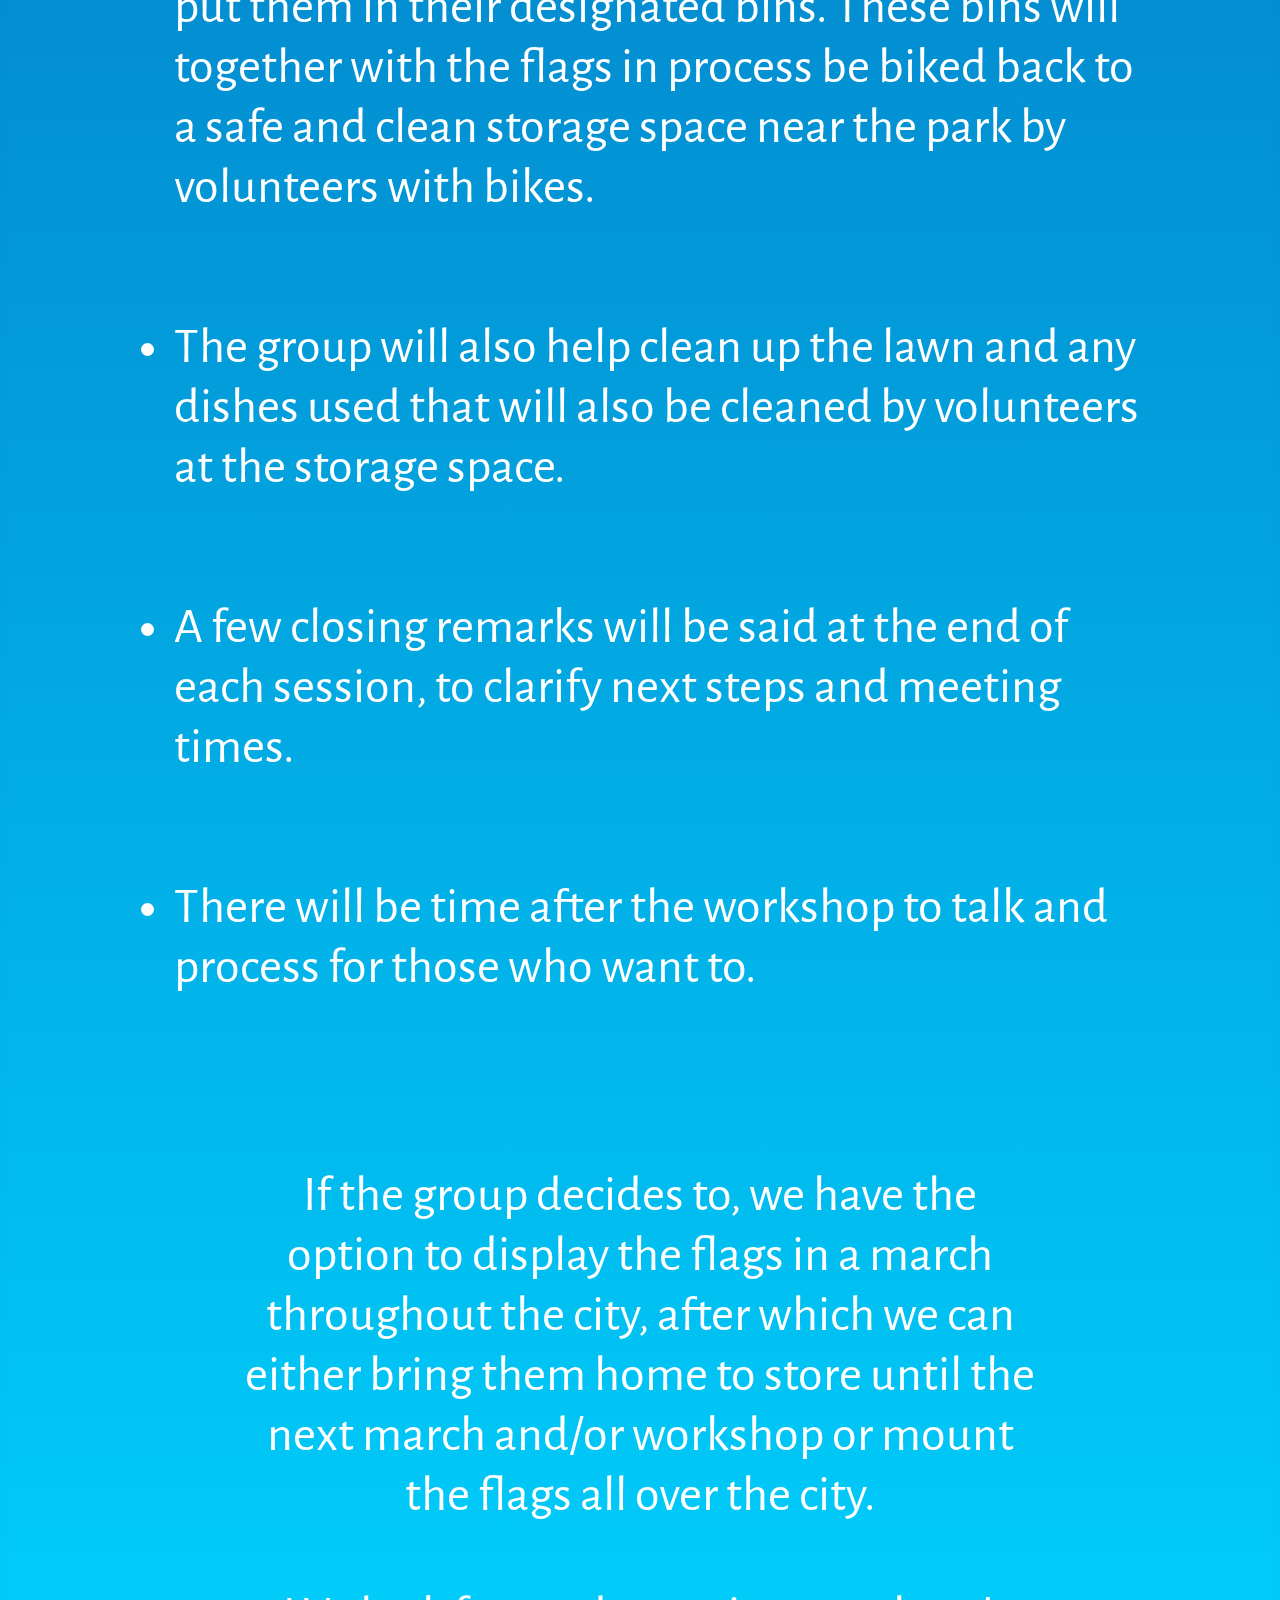
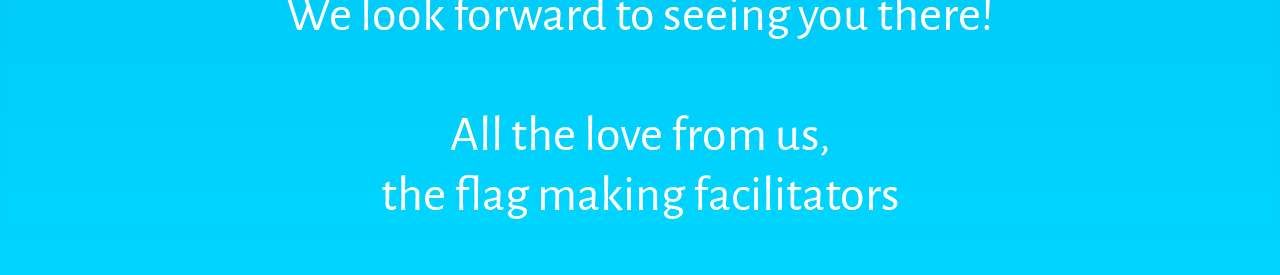
<file: linnea/flag-invite.html>
<!DOCTYPE html>
<html lang="en">

<head>
  <meta charset="utf-8">
  <meta name="viewport" content="width=device-width, initial-scale=1">
  <title>WELCOME EVERYONE TO A COMMUNAL FLAG MAKING WORKSHOP!</title>
  <link rel="preconnect" href="https://fonts.googleapis.com">
  <link rel="preconnect" href="https://fonts.gstatic.com" crossorigin>
  <link href="https://fonts.googleapis.com/css2?family=Alegreya+Sans+SC&family=Alegreya+Sans:ital@0;1&display=swap" rel="stylesheet">
  <link rel="stylesheet" type="text/css" href="party-style.css">
<style type="text/css" media="screen">

</style>

</head>
<body>
  <div class="flag">
  <canvas id="flag">
  </canvas>
</div>
  <div class="text">
    <div class="poem">
      <h1 class="poem">
Your dress waving in the wind.</br>
This</br>
is the only flag I love.</br>
</h1>
</div>
<div class="poet">
<p class="credit">
  Garous Abdolmalekian</br>
  translated by Idra Novey and Ahmad Nadalizadeh
  </br></br>
</p>
</div>

  <div>
    <div class="welcome-everyone">
  <h3> WELCOME EVERYONE TO
A COMMUNAL FLAG MAKING WORKSHOP!</h3>
<p>
Flags are everywhere, and they all represent something, someone or somewhere. Many times flags are ascribed to you whether you like it or not - whether that be the country you were born in, your religious affiliation or even your sexuality or gender. Sometimes these flags feel spot on and the design looks awesome, and sometimes they feel like they don’t represent your identity, origins, beliefs or values at all.
</p>
<p>
Flags aren’t only things that are designed by or commissioned by special entities -
flags can be made by anyone, to represent anything or anyone! And this week they can be made by you if you want to join our workshop.
</p>
<h2>
FRIDAY AFTERNOON
IN THE PARK ON THE BIG LAWN </br>
Supplies, snacks and drinks provided!
No previous experience of specific skills needed!
</h2>
</div>
<div class="invite-the-body">
<p>
On Friday afternoon this week we’ll meet up in the park on the big lawn to learn how to make flags! Blankets to sit on, crafting supplies as well as food and drinks will all be provided, but feel free to bring anything that you want to share or that might be of value to the group. You can also add songs to the communal playlist we’ll be playing here.
</p>
</div>
<div class="invite-the-body">
  <p>
No previous experience in making flags, crafting, sewing, design skills necessary. We will all make however many or few flags that we decide upon together. Rough schedule is a as follows:
</p>
</div>
<div class="invite-a-list">
<ul>
<li>The weather will be perfect temperature and level of humidity for most and for those who need/want it there will be accommodations made available to ensure everyones comfortable.
<li>The location will be physically and mentally accessible to most and for those who need/want it there will be accommodations made available to ensure everyones comfortable. Same goes with the food and drinks.
<li>As the group meets and settles on the lawn, we’ll get introduced to one another. A live band will play songs off the communal playlist in such a way that those who want to socialize can still hear each other and those who want to listen to the music in a more focused way can do so as well.
<li>After a few brief remarks with thanks to the land, history and to the people in attendance (and those who are there in spirit), the group will review and amend the community guidelines as necessary - when we have come to consensus and agreed upon the guidelines the workshop will start.
<li>To begin with we will have a short introduction about the history and uses of flag historically and artistically by a volunteer flag researcher. This will be a casual presentation that will be interspearced and enriched by the group's own feelings, experience and opinions about flags.
<li>After that the group will decide on the general design, format, texture, weight of the flag/flags to be made.
<li>The making of the flag/s will start and will continue until the group is done, this might take several workshops if decided so by the group, and depending on the scope of the flag making.
<li>At the end of the making session/s, everyone will gather up any scraps left over and tools used and put them in their designated bins. These bins will together with the flags in process be biked back to a safe and clean storage space near the park by volunteers with bikes.
<li>The group will also help clean up the lawn and any dishes used that will also be cleaned by volunteers at the storage space.
<li>A few closing remarks will be said at the end of each session, to clarify next steps and meeting times.
<li>There will be time after the workshop to talk and process for those who want to.
</ul>
</br>
<div class="invite-the-body">
  <p>
If the group decides to, we have the option to display the flags in a march throughout the city, after which we can either bring them home to store until the next march and/or workshop or mount the flags all over the city.
</br></br>
We look forward to seeing you there!
</br></br>
All the love from us, </br> the flag making facilitators
</p>
</div>

 </p>
  </div>
</div>

<script type="text/javascript">
window.onload = function(){
	var flag = document.getElementById('flag');
	drawAmericanFlag( flag, 1020, 0, 500 );
	flag.style.marginLeft = -(flag.width/2)+'px';
	flag.style.marginTop  = -(flag.height/2)+'px';
	var timer = waveFlag( flag, 50, 10, 150, 200, -0.1 );
};

function drawAmericanFlag( canvas, width, padX, padY ){
	if (!padX) padX = 0;
	if (!padY) padY = 0;
	// http://www.montney.com/flag/proportions.htm
	var a = width / 1.9;
	var b = width;
	var c = 7*a/13;
	var d = 1.76*a;
	var e = 0.054*a;
	var g = 0.063*a;
	var k = 0.0616*a;
	var l = a / 13;
	canvas.width  = b+2*padX;
	canvas.height = a+2*padY;
	var ctx = canvas.getContext('2d');

	// Stripes
	ctx.fillStyle = 'rgba(2,0,36,1)';
	ctx.fillRect(padX,padY,b,a);
	ctx.fillStyle = 'rgba(2,0,36,1)';
	for (var i=0;i<13;i+=2) ctx.fillRect(padX,i*l+padY,b,l);

	// Field
	ctx.fillStyle = 'rgba(2,0,36,1)';
	ctx.fillRect(padX,padY,d,c);

	// Stars
	ctx.fillStyle = 'rgba(2,0,36,1)';
	for (var row=1;row<=9;++row){
		for (var col=1;col<=11;++col){
			if ((row%2==1 && col%2==0) || (row%2==0 && col%2==1)) continue;
			ctx.beginPath();
			ctx.arc(col*g+padX,row*e+padY,k/3,0,Math.PI*2,false);
			ctx.closePath();
			ctx.fill();
		}
	}

	// Border
	ctx.strokeStyle = 'rgba(0,0,0,0.5)';
	ctx.lineWidth = 1;
	ctx.strokeRect( padX, padY, b, a );
}

function waveFlag( canvas, wavelength, amplitude, period, shading, squeeze ){
	if (!squeeze)    squeeze    = 0;
	if (!shading)    shading    = 100;
	if (!period)     period     = 200;
	if (!amplitude)  amplitude  = 10;
	if (!wavelength) wavelength = canvas.width/10;

	var fps = 30;
	var ctx = canvas.getContext('2d');
	var   w = canvas.width, h = canvas.height;
	var  od = ctx.getImageData(0,0,w,h).data;
	// var ct = 0, st=new Date;
	return setInterval(function(){
		var id = ctx.getImageData(0,0,w,h);
		var  d = id.data;
		var now = (new Date)/period;
		for (var y=0;y<h;++y){
			var lastO=0,shade=0;
			var sq = (y-h/2)*squeeze;
			for (var x=0;x<w;++x){
				var px  = (y*w + x)*4;
				var pct = x/w;
				var o   = Math.sin(x/wavelength-now)*amplitude*pct;
				var y2  = y + (o+sq*pct)<<0;
				var opx = (y2*w + x)*4;
				shade = (o-lastO)*shading;
				d[px  ] = od[opx  ]+shade;
				d[px+1] = od[opx+1]+shade;
				d[px+2] = od[opx+2]+shade;
				d[px+3] = od[opx+3];
				lastO = o;
			}
		}
		ctx.putImageData(id,0,0);
		// if ((++ct)%100 == 0) console.log( 1000 * ct / (new Date - st));
	},1000/fps);
}

</script>
</body>
</html>
</file>
<file: style.css>
html,
body {
  margin: 0;
  padding: 0;
  font-family: monospace;
}

*, *:before, *:after {
  box-sizing: inherit;
}

@font-face {
  font-family: 'violet';
  src: url('./fonts/VioletSans-Regular.woff') format('woff');
  font-weight: normal;
  font-style: normal;
}

a, a:visited {
background: -webkit-linear-gradient(#eee, #333);
-webkit-background-clip: text;
-webkit-text-fill-color: transparent;
text-decoration: underline !important;
}

li:hover {
  color: blue;
}

body {
  background-color: darkgrey;
  color: yellow;
  text-align: center;
  font-size: 2em;
}

.my-fun-class {
  width: 50%;
  color: black;
  border: 2px solid limegreen;
  display: block;
  margin: auto;
  text-align: left;
  border-radius: 20px;
  background-color: lightgrey;
}

@media only screen and (max-width: 600px) {
  body {
    background-color: black;
  }

  h1 {
    font-size: 1em;
  }

}
</file>
<file: darnell/style.css>
html,
body {
  margin: 0;
  padding: 0;
  font-family: monospace;
}

*, *:before, *:after {
  box-sizing: inherit;
}

/* @font-face {
  font-family: 'violet';
  src: url('./fonts/VioletSans-Regular.woff') format('woff');
  font-weight: normal;
  font-style: normal;
} */

body {
  background-color: #000;
  color: yellow;
  display: block;
  margin: auto;
  font-family: 'Times New Roman', Times, serif;
}

/* .triangle{
  width: 0; 
  height: 0; 
  border-left: 300px solid transparent;
  border-right: 300px solid transparent;
  
  border-top: 20px solid #f00;
} */

details{
  padding-left: 10px;
}

.my-fun-class {
  width: 50%;
  color: white;
  border: 10px ridge white;
  display: block;
  margin: auto;
  text-align: left;
  background-color: white;
  display: block;
  opacity: 0;
}

div.my-fun-class:hover{
  opacity: 1;
}

::selection{
  background-color: #000;
  color: wite;
}

/* @media only screen and (max-width: 600px) {
  body {
    background-color: black;
  }

} */
</file>
<file: gnaiq/style.css>
html,
body {
  margin: 0;
  padding: 0;
  font-family: monospace;
}

*, *:before, *:after {
  box-sizing: inherit;
}

@font-face {
  font-family: 'violet';
  src: url('./fonts/VioletSans-Regular.woff') format('woff');
  font-weight: normal;
  font-style: normal;
}

body {
  background-color: darkgrey;
  color: yellow;
  text-align: center;
  font-size: 2em;
}

/* .my-fun-class {
  width: 50%;
  color: black;
  border: 2px solid limegreen;
  display: block;
  margin: auto;
  text-align: left;
} */

.party-types ul li:nth-of-type(odd){
  animation: wiggle 1s infinite alternate;
}

.party-types ul li:nth-of-type(even){
  animation: wiggle 1s infinite alternate-reverse;
}

@keyframes wiggle {
  0%{
    transform: rotate(0deg);
  }

  25%{
    transform: rotate(5deg);
  }

  50%{
    transform: rotate(0deg);
  }

  75%{
    transform: rotate(-5deg);
  }

  100%{
    transform: rotate(0deg);
  }
}

.what-it-is{
    display: flex;
    align-items: center;
    justify-content: center;
}

.what-it-is p{
    display: flex;
    align-items: center;
    justify-content: center;
    width: 50vw;
    height: 50vw;
    border-radius: 100%;
    border: 10px solid lightyellow;
    background-color: yellow;
    color: darkgrey;
    padding: 50px;
    filter: drop-shadow(0 0 25px lightyellow);
}

.how-it-happened p:after{
    content: '🥮🌕 MID-AUTUMN DINNER 🥮🌕';
    display: block;
    border: 1px solid grey;
    border-radius: 25px;
    padding: 50px;
    margin: 400px;
}

.how-it-ended{

}

@media only screen and (max-width: 600px) {
  body {
    background-color: black;
  }

  h1 {
    font-size: 1em;
  }

}
</file>
<file: linnea/style.css>
html,
body {
  margin: 0;
  padding: 100px;
  font-family: georgia;
}

*, *:before, *:after {
  box-sizing: inherit;
}

@font-face {
  font-family: 'violet';
  src: url('./fonts/VioletSans-Regular.woff') format('woff');
  font-weight: normal;
  font-style: normal;
}

body {
  background-color: #00ccd6;
background-image: radial-gradient(circle, rgba(131,58,180,1) 0%, rgba(29,171,253,1) 50%, rgba(252,176,69,1) 100%);
background-size: 500px 500px;
  text-align: left;
  font-size: 2em;
}

h1{
font-size: 200px;
  background: -webkit-linear-gradient(#eee, transparent);
  -webkit-background-clip: text;
  -webkit-text-fill-color: transparent;
}

.my-fun-class {
  width: 50%;
  color: black;
  border: 0px solid white;
  display: block;
  margin: auto;
  text-align: left;
}

li:nth-child(1){
  font-size: 10px;
  }
  li:nth-child(2){
    font-size: 12px;
    }
    li:nth-child(3){
      font-size: 14px;
      }
      li:nth-child(4){
        font-size: 16px;
        }
        li:nth-child(5){
          font-size: 18px;
          }
          li:nth-child(6){
            font-size: 20px;
            }
            li:nth-child(7){
              font-size: 22px;
              }  li:nth-child(8){
                  font-size: 24px;
                  }  li:nth-child(9){
                      font-size: 26px;
                      }  li:nth-child(10){
                          font-size: 28px;
                          }  li:nth-child(11){
                              font-size: 30px;
                              }  li:nth-child(12){
                                  font-size: 32px;
                                  }  li:nth-child(13){
                                      font-size: 34px;
                                      }  li:nth-child(14){
                                          font-size: 36px;
                                          }  li:nth-child(15){
                                              font-size: 38px;
                                              } li:nth-child(16){
                                                  font-size: 40px;
                                                  } li:nth-child(17){
                                                      font-size: 42px;
                                                      } li:nth-child(18){
                                                          font-size: 44px;
                                                          } li:nth-child(19){
                                                              font-size: 46px;
                                                              } li:nth-child(20){
                                                                  font-size: 48px;
                                                                  } li:nth-child(21){
                                                                      font-size: 50px;
                                                                      } li:nth-child(22){
                                                                          font-size: 52px;
                                                                          } li:nth-child(23){
                                                                              font-size: 54px;
                                                                              } li:nth-child(24){
                                                                                  font-size: 56px;
                                                                                  }





@media only screen and (max-width: 600px) {
  body {
    background-color: black;
  }

  h1 {
    font-size: 1em;
  }

}
</file>
<file: melanie/style.css>
html,
body {
  margin: 0;
  padding: 0;
  font-family: monospace;
}

*, *:before, *:after {
  box-sizing: inherit;
}

@font-face {
  font-family: 'violet';
  src: url('./fonts/VioletSans-Regular.woff') format('woff');
  font-weight: normal;
  font-style: normal;
}

body {
  background-color: darkgrey;
  color: yellow;
  text-align: center;
  font-size: 2em;
}

div {
  padding: 25px;
  border: thin solid black;
  color: white;
}

.red {
  background-color: red;
}

.orange {
  background-color: orange;
}

.yellow {
  background-color: yellow;
}

.green {
  background-color: #00ff00;
}

.blue {
  background-color: blue;
}

.violet {
  background-color: violet;
  color: black;
}

h1 {
  background: #FF0000;
background: radial-gradient(circle farthest-corner at center center, #FF0000 0%, #FFFF00 25%, #05C1FF 50%, #FFFF00 75%, #FF0000 100%);
-webkit-background-clip: text;
-webkit-text-fill-color: transparent;
}

.my-fun-class {
  width: 50%;
  color: black;
  border: 2px solid limegreen;
  display: block;
  margin: auto;
  text-align: left;
}


ul li {
    list-style: square;
}

ul li::marker {
    animation-name: GFG;
    animation-duration: 0.5s;
    animation-fill-mode: forwards;
}

ul li:nth-child(1)::marker {
    animation-delay: 0;
}

ul li:nth-child(12)::marker {
    animation-delay: 0.5s;
}

ul li:nth-child(16)::marker {
    animation-delay: 1.0s;
}

ul li:nth-child(20)::marker {
    animation-delay: 1.5s;
}

ul li:nth-child(5)::marker {
    animation-delay: 2.0s;
}

@keyframes GFG {
    from {
        font-size: 12px;
    }

    to {
        font-size: 30px;
        color: limegreen;
    }
}

@media only screen and (max-width: 600px) {
  body {
    background-color: black;
  }

  h1 {
    font-size: 1em;
  }

}
</file>
<file: gnaiq/inspirations-and-capacities/index.css>
html, body{
    padding: 0;
    margin: 0;
}

html{
    overflow: hidden;
    font-family: 'Courier New', Courier, monospace;
}

body{
    display: flex;
    flex-wrap: wrap;
    width: 100vw;
    height: 100vh;
}

.capacities{
    background-color: yellow;
}

.inspirations{
    background-color: blue;
}

.capacities,
.inspirations{
    width: 50%;
    height: 50%;
    overflow-y: scroll;
}

.ideas{
    width: 100%;
    height: 50%;
    overflow-y: scroll;
    background-color: green;
}

h1{
    padding: 0;
    margin: 0;
    color: white;
    mix-blend-mode: difference;
}

ul{
    list-style: decimal;
    color: white;
    mix-blend-mode: difference;
}

/* li{
    display: none;
} */

li a{
    color: white;
    font-size: 24pt;
}
</file>
<file: linnea/party-style.css>
html,
body { background: rgb(2,0,36);
background: linear-gradient(180deg, rgba(2,0,36,1) 0%, rgba(9,9,121,1) 35%, rgba(0,212,255,1) 100%);
text-align: center;
}

@import url('https://fonts.googleapis.com/css2?family=Alegreya+Sans+SC&family=Alegreya+Sans:ital@0;1&display=swap');

*, *:before, *:after {
  box-sizing: inherit;
}
div.text {
  z-index:10!important;
  position: relative;
}
div.flag {
  z-index:1;
  position:fixed;
          top:50%;
          left:50%;
}
h1{
  font-size: 80px!important;
  color:#fff;
  font-family: 'Alegreya Sans', sans-serif;
  font-style: italic;

}
h1.poem{
  font-size: 180px!important;
  color:#fff;
  font-family: 'Alegreya Sans', sans-serif;
  font-style: italic;

}
h2{
  font-size: 50px;
  color:#fff;
  font-family: 'Alegreya Sans', sans-serif;
  margin-top: 0px;
  margin-bottom: 0px;
  line-height: 55px;

}

h3 {
  font-size: 50px;
  color:#fff;
  font-family: 'Alegreya Sans SC', sans-serif;
  border-bottom: 1px solid #fff;

}
p {   font-family: 'Alegreya Sans', sans-serif;
font-size: 50px;
    color:#fff;
      }

p.credit{
   font-family: 'Alegreya Sans', sans-serif;
font-size: 20px;
    color:#fff;
    line-height: 25px;
    margin-top: 0;
      margin-bottom: 0;
      }

ul {   font-family: 'Alegreya Sans', sans-serif;
        font-size: 50px;
            color:#fff;
              text-align: left;
                margin-bottom: 20px;}

li{  margin-bottom: 100px;}
.welcome-everyone
{ color:#fff;
  margin-top: 20px;
  padding-left: 10%;
  padding-right: 10%;
}
.invite-the-body
{ color:#fff;
  margin-bottom: 20px;
  padding-left: 10%;
  padding-right: 10%;
}
.invite-a-list
{ margin-top: 20px;
  margin-bottom: 20px;
  padding-left: 10%;
  padding-right: 10%;
}
a:link{
  text-decoration: none;
  color:#fff;
  border-bottom: 1px solid #fff;
}
.poem{
  margin-top:50px;
}
.poet{
  font-size: 50px!important;
  color:#fff;
  font-family: 'Alegreya Sans SC', sans-serif;
  font-style: italic;
}
.my-fun-class {
  width: 50%;
  color: black;
  border: 0px solid white;
  display: block;
  margin: auto;
  text-align: left;
}



@media only screen and (max-width: 600px) {
  body {
  }

  h1 {
    font-size: 1em;
  }

}
</file>
